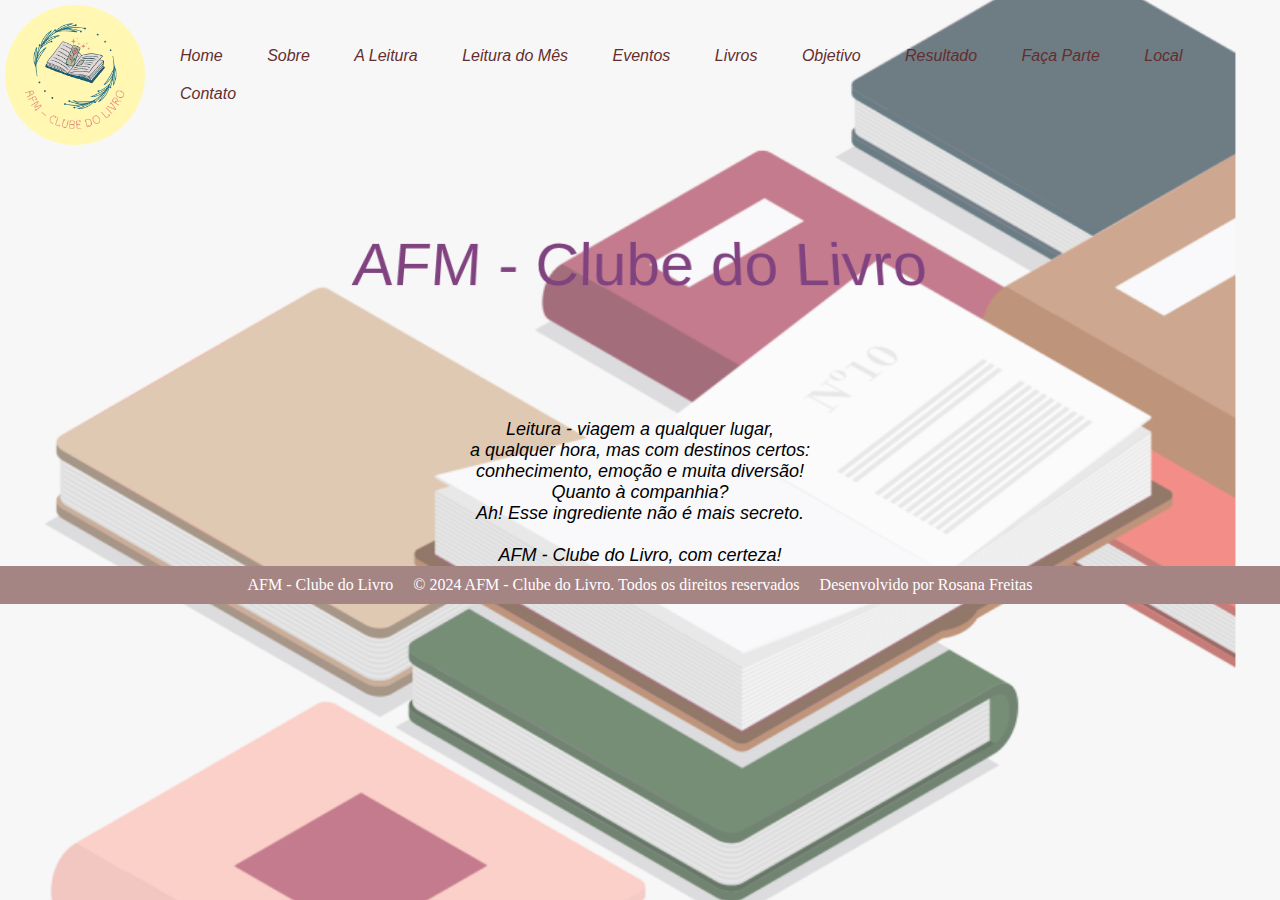
<file: index.html>
<!DOCTYPE html>
<html lang="pt-br">
<head>
    <meta charset="UTF-8">
    <meta name="viewport" content="width=device-width, initial-scale=1.0">
    <meta name="author" content="Rosana Freitas">
    <title>Home</title>
    <link rel="stylesheet" type="text/css" href="style.css"/>
    <link rel="shortcut icon" href="afm-clube-do-livro-logo.ico">

    <style>
        /* Estilos gerais do menu */
.home nav ul {
  list-style-type: none;
  margin: 0;
  padding: 0;
}

.home nav li {
  display: inline-block;
  margin-right: 20px;
}

.home nav li a {
  text-decoration: none;
  padding: 10px;
  color: #642e2e;
}

.home .menu {
  font-family: 'Gill Sans', 'Gill Sans MT', Calibri, 'Trebuchet MS', sans-serif;
  font-style: italic;
}

/* Hover sobre os itens do menu */
.home nav li:hover {
  background-color: rgb(243, 172, 172);
}

.home nav a {
  text-decoration: none;
  padding: 10px;
  color: #642e2e;
}

/* Imagem de fundo */
.home body {
  background-image: url(imagem-livros.png);
  background-size: cover;
  background-repeat: no-repeat;
  background-position: center;
}




        /*Estilo de parágrafo */
        .titulo {
            color: rgb(128, 67, 128);
            text-align: center;
            font-family: 'Lucida Sans', 'Lucida Sans Regular', 'Lucida Grande', 'Lucida Sans Unicode', Geneva, Verdana, sans-serif;
            font-size: 60px;
            padding-top: 60px;
            display: inline;
            transform: perspective(500px) rotateX(10deg);
            box-sizing: border-box;
            margin-top: 20px;

        }

    
    </style>

</head>
<body class="home">

    <header class="header-inicial">
        <!-- Conteúdo do cabeçalho - logo, menu, etc. -->

        <div class="logo">
            <img src="AFM - clube-do-livro-logo.png" alt="Logo do clube">
        </div>
    
        <nav class="menu">
            <ul>
              <li><a href="index.html">Home</a></li>
              <li><a href="sobre.html">Sobre</a></li>
              <li><a href="a-leitura.html">A Leitura</a></li>
              <li><a href="leitura-do-mes.html">Leitura do Mês</a></li>
              <li><a href="eventos.html">Eventos</a></li>
              <li><a href="livros.html">Livros</a></li>
              <li><a href="objetivo.html">Objetivo</a></li>
              <li><a href="resultado.html">Resultado</a></li>
              <li><a href="faca-parte.html">Faça Parte</a></li>
              <li><a href="local.html">Local</a></li>
              <li><a href="contato.html">Contato</a></li>
            </ul>
          </nav>
          
          
    
      
<style>

    /* Imagem de fundo */

    * {
        margin: 0;
        padding: 0;
        box-sizing: border-box;
    }

    body{

        background-image: url(imagem-livros.png);
        background-size: cover; /* imagem cobre todo espaço disponível */
        background-repeat: no-repeat; /* evita repetição da imagem */
        background-position: center; /* centraliza a imagem */

    }
</style>

    </header>

    <div class="titulo">
        <p>AFM - Clube do Livro</p>
    </div>
    

<div class="flex-container"> <!--citação--> 
    <p> Leitura - viagem a qualquer lugar, <br>
    a qualquer hora, mas com destinos certos: <br>
conhecimento, emoção e muita diversão! <br>
Quanto à companhia?<br>
Ah! Esse ingrediente não é mais secreto.<br>
<br>
AFM - Clube do Livro, com certeza! </p>
</div>

       
<footer>
    <!--conteúdo do rodapé-->

    <div class="footer-content">
        <p>AFM - Clube do Livro</p>
        <p>&copy; 2024 AFM - Clube do Livro. Todos os direitos reservados</p>
        <p>Desenvolvido por Rosana Freitas</p>

    </div>

</footer>
<body>
    
</body>
</html>
</file>
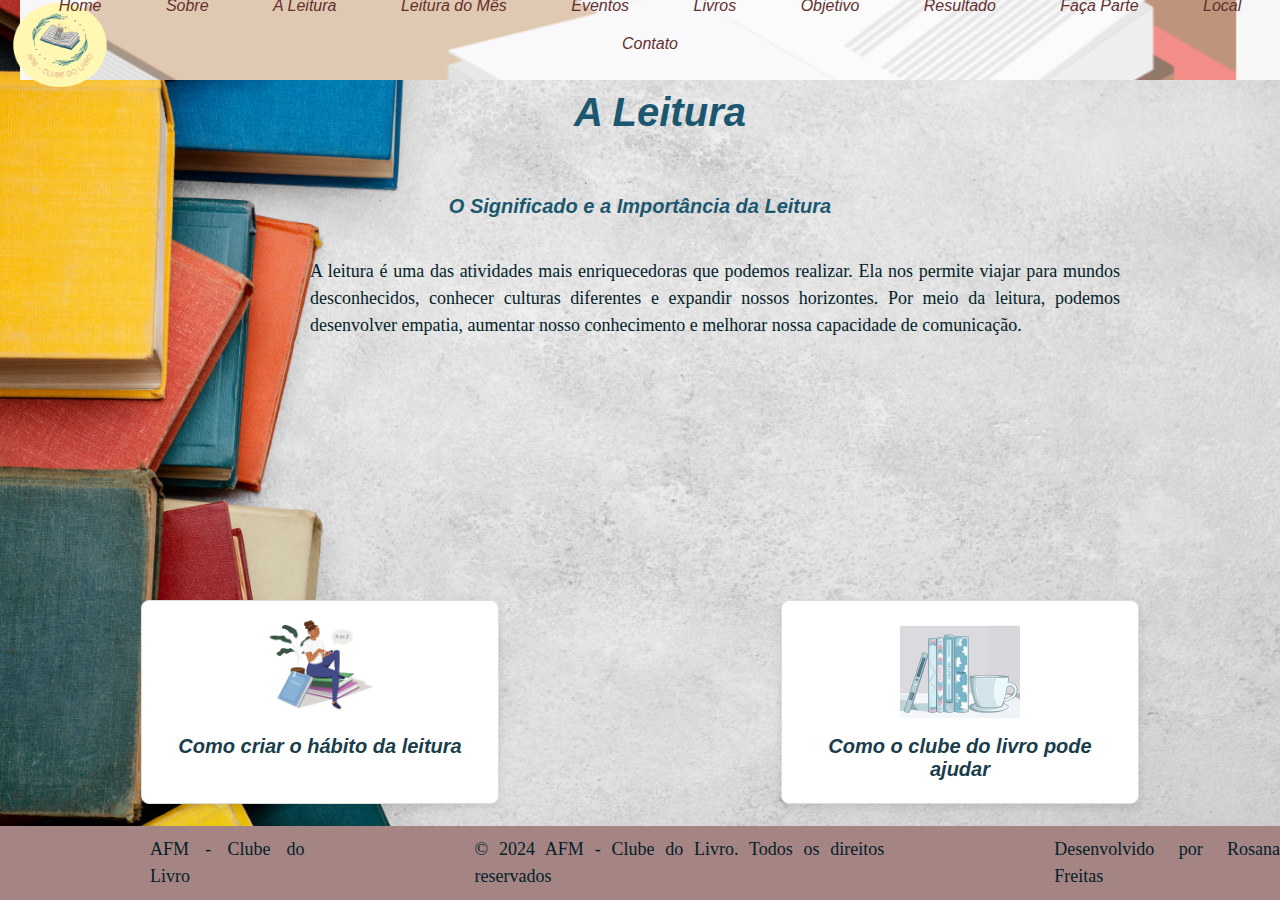
<file: a-leitura.html>
<!DOCTYPE html>
<html lang="pt-br">
<head>
    <meta charset="UTF-8">
    <meta name="viewport" content="width=device-width, initial-scale=1.0">
    <title>AFM - A Leitura</title>
    <link rel="stylesheet" type="text/css" href="style.css"/>
    <link rel="shortcut icon" href="afm-clube-do-livro-logo.ico">

    <style>


      /* Estilo para o conteúdo */

  * {
      margin: 0;
      padding: 0;
      box-sizing: border-box;
  }

  body{

      background-image: url(a-leitura.jpg);
      background-repeat: no-repeat;
      background-position: center;
      background-size: cover;
      margin: 0;
      padding: 0;
      display: flex;
      flex-direction: column;
      min-height: 100vh;
  

  }
     
  .content {
      
         
         max-width: 1000px;
         padding: 10px;
         margin: auto;
         align-items: flex-end;
         height: 400px;
      
      }

        h2 {
          font-size: 40px;
          font-style: italic;
          color: rgb(27, 88, 112);
          font-family: 'Gill Sans', 'Gill Sans MT', Calibri, 'Trebuchet MS', sans-serif;
          text-align: center;
          padding: 40px;
          margin-left: 20px;
          text-indent: 20px;
      }

      h3 {
        font-size: 20px;
        font-style: italic;
        color:rgb(27, 88, 112);
        font-family: 'Gill Sans', 'Gill Sans MT', Calibri, 'Trebuchet MS', sans-serif;
        text-align: center;
        padding: 0px;
        margin: 20px;
      

      }

      p {
          font-size: 18px;
          color: rgb(4, 30, 41);
          line-height: 1.5;
          text-align: justify;
          padding-left: 150px;
      }
     
  </style>

  </style>
      
  
  

</head>

<body class="sobre">
    <!-- Conteúdo do cabeçalho - logo, menu, etc. -->

  <header class="banner">

      <img src="AFM - clube-do-livro-logo.png" alt="Logotipo AFM Clube do Livro" class="logo">
      
      
      <nav class="menu">
      
          <ul>
            <li><a href="index.html">Home</a></li>
            <li><a href="sobre.html">Sobre</a></li>
            <li><a href="a-leitura.html">A Leitura</a></li>
            <li><a href="leitura-do-mes.html">Leitura do Mês</a></li>
            <li><a href="eventos.html">Eventos</a></li>
            <li><a href="livros.html">Livros</a></li>
            <li><a href="objetivo.html">Objetivo</a></li>
            <li><a href="resultado.html">Resultado</a></li>
            <li><a href="faca-parte.html">Faça Parte</a></li>
            <li><a href="local.html">Local</a></li>
            <li><a href="contato.html">Contato</a></li>
          </ul>
        </nav>

  </header>

  <h2>A Leitura</h2>
  <h3>O Significado e a Importância da Leitura</h3>

    <div class="content">
        
        <div class="imagem">
            
        </div>
    
        <p>A leitura é uma das atividades mais enriquecedoras que podemos realizar. Ela nos permite viajar para mundos desconhecidos, conhecer culturas diferentes e expandir nossos horizontes. Por meio da leitura, podemos desenvolver empatia, aumentar nosso conhecimento e melhorar nossa capacidade de comunicação.</p>
        
    </div>
  

    <div class="cards">
      <div class="card">
          <img src="habito-de-leitura.jpg" alt="Figura 1">
          <h3><a href="habito-da-leitura.html">Como criar o hábito da leitura</a></h3>
      </div>
      <div class="card">
          <img src="livros-cafe.png" alt="Figura 2">
          <h3><a href="como-clube-do-livro-pode-ajudar.html">Como o clube do livro pode ajudar</a></h3>
      </div>
      
  </div>
  
    
    <footer>
        <!--conteúdo do rodapé-->

    <div class="footer-content">
        <p>AFM - Clube do Livro</p>
        <p>&copy; 2024 AFM - Clube do Livro. Todos os direitos reservados</p>
        <p>Desenvolvido por Rosana Freitas</p>

    </div>

    </footer>
     
</body>
</html>
</file>
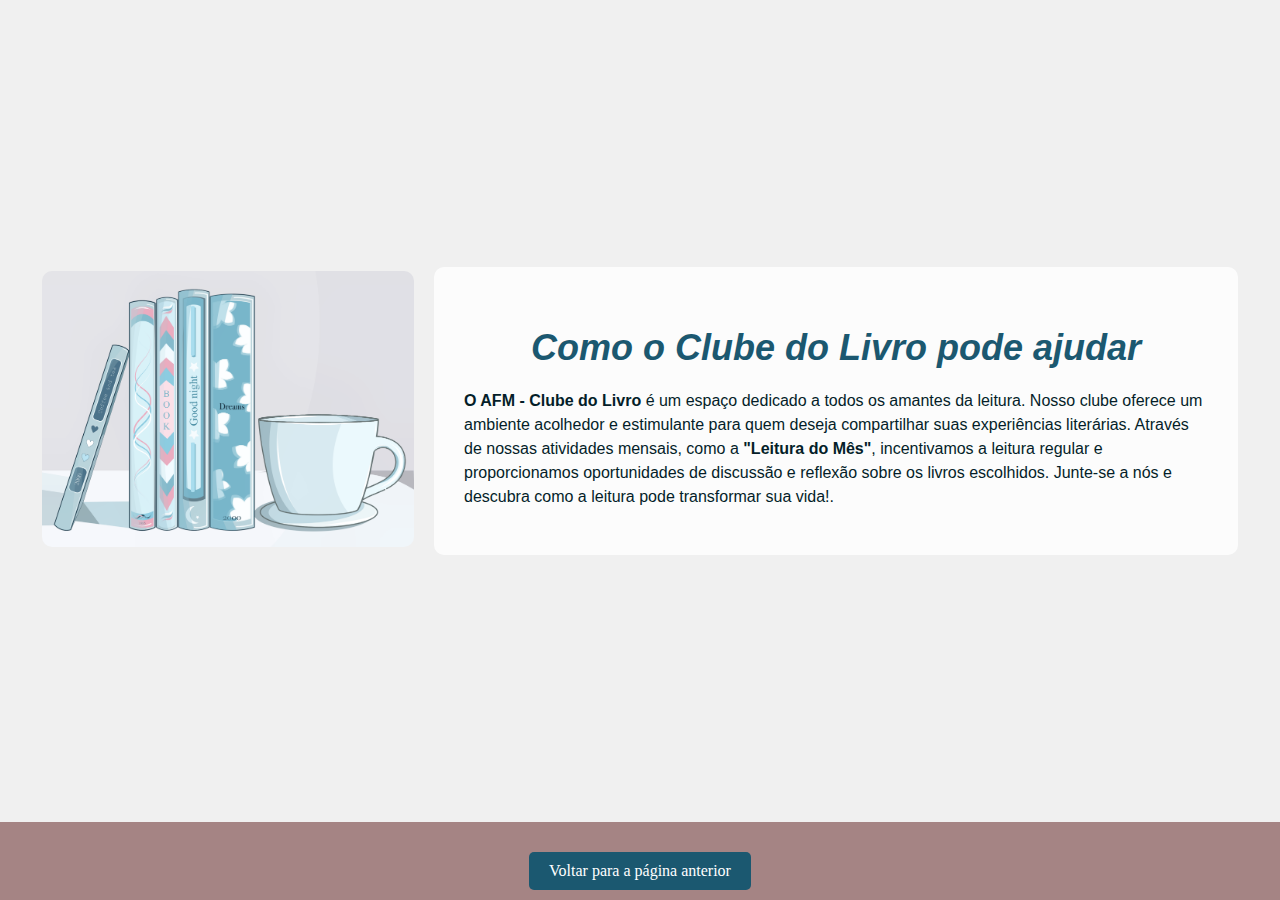
<file: como-clube-do-livro-pode-ajudar.html>
<!DOCTYPE html>
<html lang="pt-br">
<head>
    <meta charset="UTF-8">
    <meta name="viewport" content="width=device-width, initial-scale=1.0">
    <title>Como o clube do livro pode ajudar</title>
    <link rel="stylesheet" type="text/css" href="style.css"/>
    <link rel="shortcut icon" href="afm-clube-do-livro-logo.ico">
    <style>
        /* Estilo para o conteúdo */
        body {
            background-color: #f0f0f0;
            margin: 0;
            padding: 0;
            display: flex;
            flex-direction: column;
            min-height: 100vh;
        }

        .content {
            display: flex;
            justify-content: center;
            align-items: center;
            flex-grow: 1;
            text-align: left;
            padding: 20px;
        }

        .image-box {
            flex: 0 0 30%; /* Ocupa 30% da largura do container */
            text-align: center;
        }

        .image-box img {
            max-width: 100%;
            height: auto;
            border-radius: 10px;
        }

        .text-box {
            flex: 0 0 60%; /* Ocupa 60% da largura do container */
            background-color: rgba(255, 255, 255, 0.8);
            padding: 30px;
            border-radius: 10px;
            margin-left: 20px;
        }

        h2 {
            font-size: 36px;
            font-style: italic;
            color: rgb(27, 88, 112);
            font-family: 'Gill Sans', 'Gill Sans MT', Calibri, 'Trebuchet MS', sans-serif;
            margin-bottom: 20px;
            text-align: center;
        }

        p {
            font-size: 16px;
            color: rgb(4, 30, 41);
            line-height: 1.5;
            font-family: Verdana, Geneva, Tahoma, sans-serif;
        }

        .return-button {
            background-color: rgb(27, 88, 112);
            color: #FFFFFF;
            border: none;
            padding: 10px 20px;
            font-size: 16px;
            cursor: pointer;
            border-radius: 5px;
            transition: background-color 0.3s ease;
            margin-top: 20px;
            text-decoration: none;
        }

        .return-button:hover {
            background-color: #700978;
        }
    </style>
</head>
<body>
    
    <div class="content">
        <div class="image-box">
            <img src="livros-cafe3.PNG" alt="Imagem de livros e uma xícara de café">
        </div>
        <div class="text-box">
            <h2>Como o Clube do Livro pode ajudar</h2>
            <p><strong>O AFM - Clube do Livro </strong>é um espaço dedicado a todos os amantes da leitura. Nosso clube oferece um ambiente acolhedor e estimulante para quem deseja compartilhar suas experiências literárias. Através de nossas atividades mensais, como a <strong>"Leitura do Mês"</strong>, incentivamos a leitura regular e proporcionamos oportunidades de discussão e reflexão sobre os livros escolhidos. Junte-se a nós e descubra como a leitura pode transformar sua vida!.</p>
            
        </div>
    </div>

    <footer>
        <div class="footer-content">
            <a href="a-leitura.html" class="return-button">Voltar para a página anterior</a>
        </div>
    </footer>
</body>
</html>
</file>
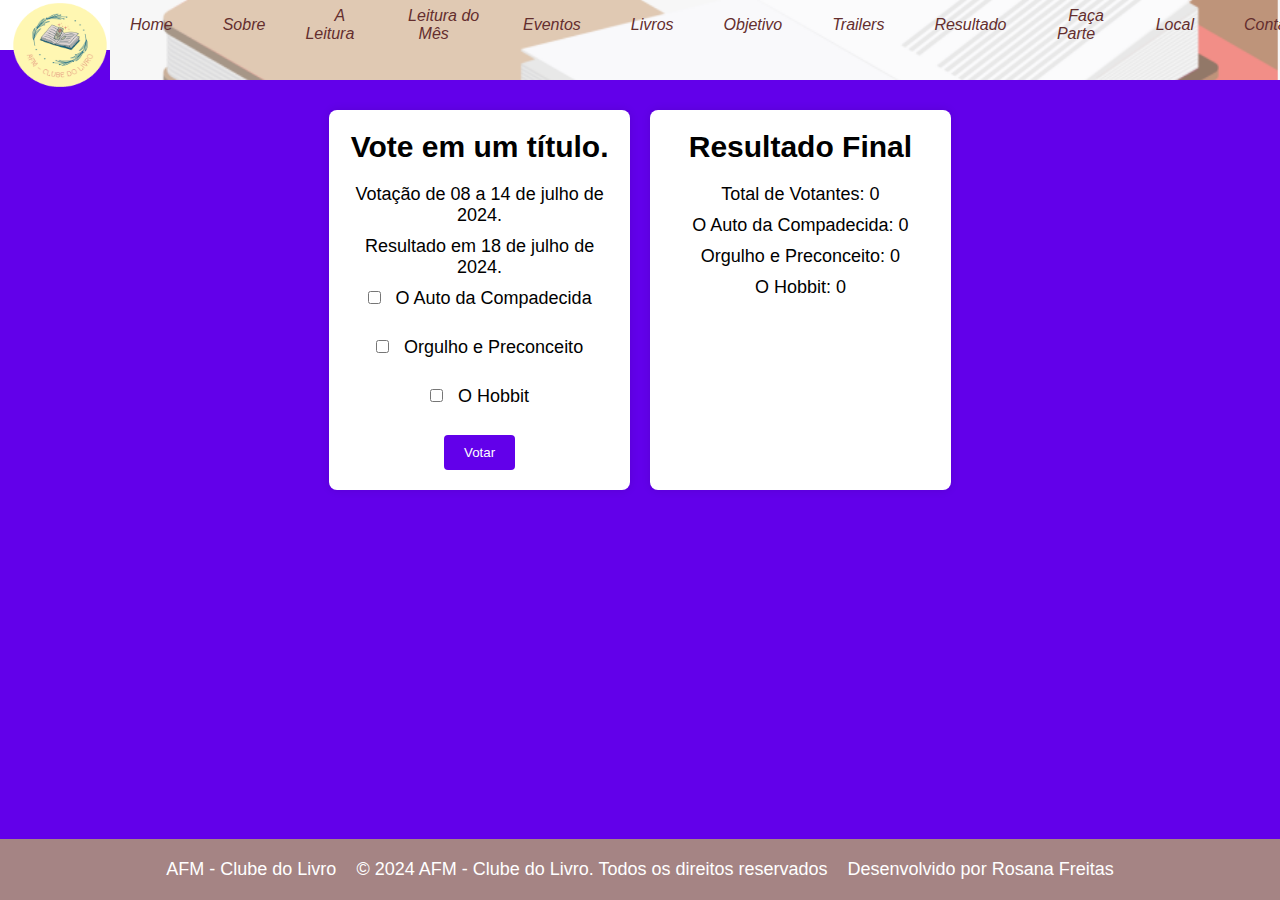
<file: enquete-resultado-pagina-oculta.html>
<!DOCTYPE html>
<html lang="pt-br">
<head>
    <meta charset="UTF-8">
    <meta name="viewport" content="width=device-width, initial-scale=1.0">
    <title>Enquete-resultado</title>
    <link rel="stylesheet" type="text/css" href="style.css"/>
    <link rel="shortcut icon" href="afm-clube-do-livro-logo.ico">

    <style>

          /* Estilo para o conteúdo */

    * {
        margin: 0;
        padding: 0;
        box-sizing: border-box;
    }

   
        body {
            background-color: #6200ea;
            font-family: 'Gill Sans', 'Gill Sans MT', Calibri, 'Trebuchet MS', sans-serif;
            display: flex;
            flex-direction: column;
            align-items: center;
            margin: 0;
            padding: 20px;
            min-height: 100vh;
        }

        header {
            width: 100%;
            background-color: #fff;
            padding: 10px 0;
            box-shadow: 4px 2px 4px , #6200ea;
        }

        .banner {
            display: flex;
            justify-content: center;
            text-align: center;
            padding: 0;
            margin-top: 0;
            position: relative;
            align-items: center;
            height: 50px;

        }

        .logo {
            max-width: 100px;
        }

        nav {
            margin-left: 70px;
        }

        .menu {
            list-style: none;
            display: flex;
            gap: 10px;
            margin-left: 40px;
            
        }

        .menu li {
            display: inline;
        }

        .menu a {
            text-decoration: none;
            color: #6200ea;
            padding: 5px 10px;
            border-radius: 4px;
            transition: background-color 0.3s;
        }

        .menu a:hover {
            background-color: rgb(243, 172, 172);
            color: #fff;
        }

        .container-flex {
            display: flex;
            gap:20px;
            margin: 20px 0;
            padding: 40px;
        }
        

        .enquete-container, .resultado-container {
            background-color: #fff;
            padding:20px;
            border-radius: 8px;
            box-shadow:0 0 10px rgba(0, 0, 0, 0.1) ;
            max-width: 500px;
            text-align: center;
            flex: 1;
        }

        


        h1, h2 {
            font-size: 30px;
            margin-bottom: 20px;
        }

        p {
            font-size: 18px;
            margin-bottom: 10px;
        }

        label {
            display: block;
            font-size: 18px;
            margin-bottom: 10px;
            cursor: pointer;
        }

        input[type="checkbox"] {
            margin-right: 10px;
            cursor: pointer;
        }

        button {
            padding: 10px 20px;
            background-color: #6200ea;
            color: #fff;
            border: none;
            border-radius: 4px;
            cursor: pointer;
        }

        button:hover {
            background-color: #3700b3;
        }


        footer {
            width: 100%;
        
            padding: 20px;
            margin-top: auto;
        }


    </style>
</head>
<body class="sobre">
    <!--Conteúdo do cabeçalho - logo, menu, etc. -->

    <header class="banner">

        <img src="AFM - clube-do-livro-logo.png" alt="Logotipo AFM Clube do Livro" class="logo">

        <nav>

            <ul class="menu">
                <li><a href="index.html">Home</a></li>
                <li><a href="sobre.html">Sobre</a></li>
                <li><a href="a-leitura.html">A Leitura</a></li>
                <li><a href="leitura-do-mes.html">Leitura do Mês</a></li>
                <li><a href="eventos.html">Eventos</a></li>
                <li><a href="livros.html">Livros</a></li>
                <li><a href="objetivo.html">Objetivo</a></li>
                <li><a href="trailers.html">Trailers</a></li>
                <li><a href="resultado.html">Resultado</a></li>
                <li><a href="faca-parte.html">Faça Parte</a></li>
                <li><a href="local.html">Local</a></li>
                <li><a href="contato.html">Contato</a></li>

            </ul>
        </nav>

    </header>


<div class="container-flex">
    <div class="enquete-container">
        <h1>Vote em um título.</h1>

        <p>Votação de 08 a 14 de julho de 2024.</p>
        <p>Resultado em 18 de julho de 2024.</p>

        <form id="enqueteForm">

            <label>

                <input type="checkbox" name="titulo" value="O Auto da Compadecida">
                O Auto da Compadecida 
            </label><br>

            <label>

                <input type="checkbox" name="titulo" value="Orgulho e Preconceito">
                Orgulho e Preconceito
            </label><br>

            <label>

                <input type="checkbox" name="titulo" value="O Hobbit">
                O Hobbit
            </label><br>

            <button type="submit">Votar</button>
        </form>
    </div>

    <div class="resultado-container" id="resultadoContainer">
        <h2>Resultado Final</h2>
        <p>Total de Votantes: <span id="totalVotantes">0</span></p>
        <p>O Auto da Compadecida: <span id="votosAuto">0</span></p>
        <p>Orgulho e Preconceito: <span id="votosOrgulho">0</span></p>
        <p>O Hobbit: <span id="votosHobbit">0</span></p>
    </div>

</div>
    
    <script>
        document.getElementById('enqueteForm').addEventListener('submit', function(event) {
            event.preventDefault();
            // Incrementar contadores de votos
            let totalVotantes = parseInt(document.getElementById('totalVotantes').innerText) + 1;
            document.getElementById('totalVotantes').innerText = totalVotantes;

            if (document.querySelector('input[value="O Auto da Compadecida"]').checked) {
                let votosAuto = parseInt(document.getElementById('votosAuto').innerText) + 1;
                document.getElementById('votosAuto').innerText = votosAuto;
            }
            if (document.querySelector('input[value="Orgulho e Preconceito"]').checked) {
                let votosOrgulho = parseInt(document.getElementById('votosOrgulho').innerText) + 1;
                document.getElementById('votosOrgulho').innerText = votosOrgulho;
            }
            if (document.querySelector('input[value="O Hobbit"]').checked) {
                let votosHobbit = parseInt(document.getElementById('votosHobbit').innerText) + 1;
                document.getElementById('votosHobbit').innerText = votosHobbit;
            }

            // Exibir mensagem de sucesso
            alert('Votação realizada com sucesso!');
            
            // Limpar os checkboxes
            document.querySelectorAll('input[type="checkbox"]').forEach(function(checkbox) {
                checkbox.checked = false;
            });

            // Exibir o container de resultados
            document.getElementById('resultadoContainer').style.display = 'block';
        });
    </script>

</body>
</html>



    <footer>
        <!--conteúdo do rodapé-->

    <div class="footer-content">
        <p>AFM - Clube do Livro</p>
        <p>&copy; 2024 AFM - Clube do Livro. Todos os direitos reservados</p>
        <p>Desenvolvido por Rosana Freitas</p>

    </div>

    </footer>
</body>
</html>
</file>
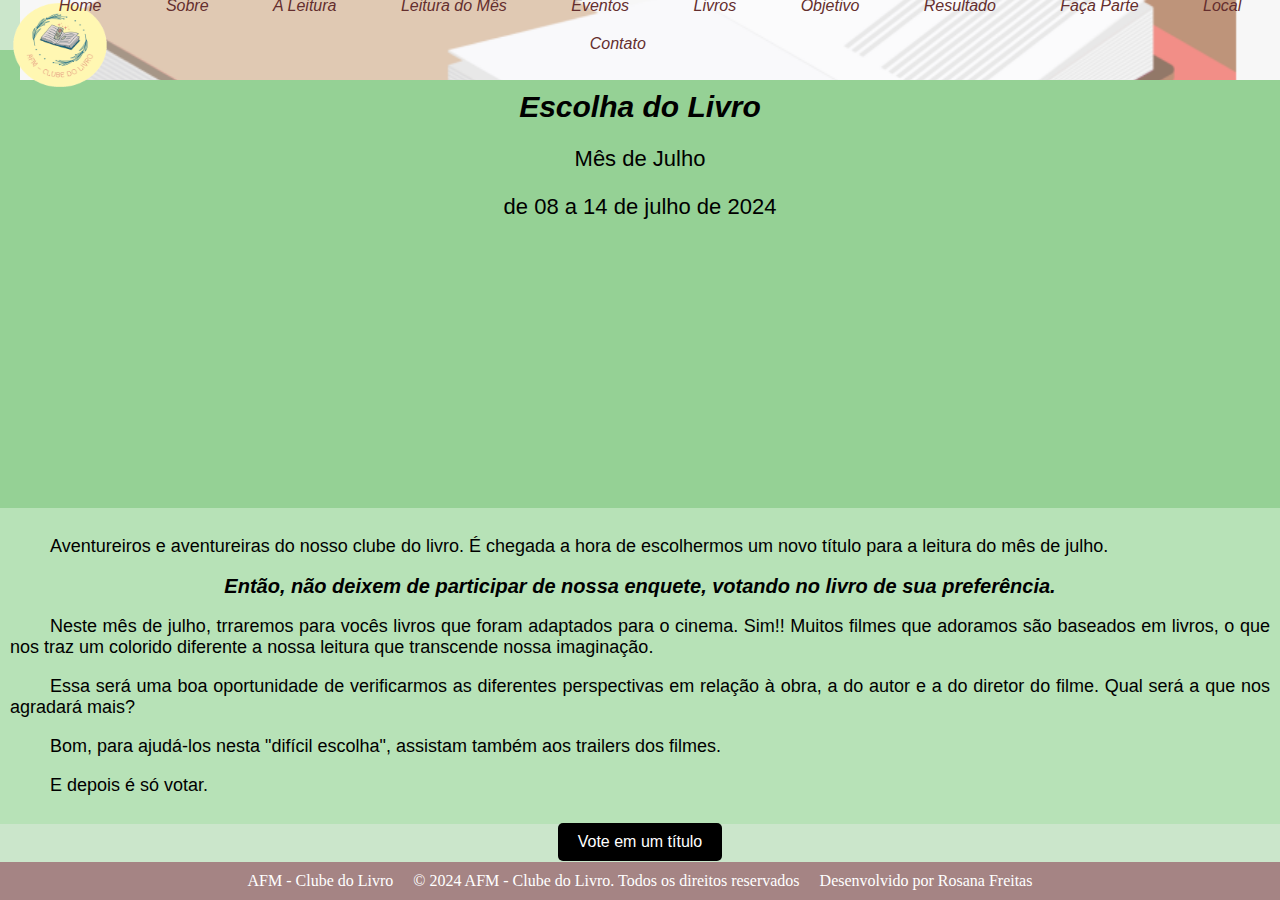
<file: eventos.html>
<!DOCTYPE html>
<html lang="pt-br">
<head>
    <meta charset="UTF-8">
    <meta name="viewport" content="width=device-width, initial-scale=1.0">
    <title>AFM - Eventos</title>
    <link rel="stylesheet" type="text/css" href="style.css"/>
    <link rel="shortcut icon" href="afm-clube-do-livro-logo.ico">

<style>

   

    body{
        background-color: rgb(203, 230, 203);
    }

    /* Estilos para a classe 'content' */ 
    .content {
        font-family: 'Gill Sans', 'Gill Sans MT', Calibri, 'Trebuchet MS', sans-serif;
        background-color: rgb(149, 209, 149);
        padding: 20px; /*Espaçamento interno para melhor legibilidade */
    }

    /* Estilos para o elemento h1 da classe 'content' */
    .content h1 {
        text-align: center;
        font-style: italic; 
        font-size: 30px;
        color: black;
        margin-bottom: 10px; /* Espaçamento inferior para a próxima linha */
    }

    .content p {
        text-align: center;
        font-size: 22px;

    }

    .content2 {
        font-family: 'Gill Sans', 'Gill Sans MT', Calibri, 'Trebuchet MS', sans-serif;
        background-color: rgb(183, 226, 183);
        padding: 10px;
        
           
    }

   
    .content2 p {
        text-indent: 40px;
        text-align: justify;
        font-size: 18px;
    }

    .content2 h2 {
        text-align: center;
        font-style: italic;
        font-size: 20px;
        color: black;
        margin-bottom: 0px;
    }
   
.vote-titulo-botao {
    position: relative;
    bottom: 1px;
    background-color: black;
    color: #FFFFFF;
    border: none;
    padding: 10px 20px;
    font-size: 16px;
    cursor: pointer;
    border-radius: 5px;
    transition: background-color 0.3s ease;
    
}

.vote-titulo-botao:hover {
    background-color: #0056b3;
}
    

  
</style>
</head>
<body class="sobre">
      <!-- Conteúdo do cabeçalho - logo, menu, etc. -->

    <header class="banner">

        <img src="AFM - clube-do-livro-logo.png" alt="Logotipo AFM Clube do Livro" class="logo">
        
        
        <nav class="menu">
        
            <ul>
              <li><a href="index.html">Home</a></li>
              <li><a href="sobre.html">Sobre</a></li>
              <li><a href="a-leitura.html">A Leitura</a></li>
              <li><a href="leitura-do-mes.html">Leitura do Mês</a></li>
              <li><a href="eventos.html">Eventos</a></li>
              <li><a href="livros.html">Livros</a></li>
              <li><a href="objetivo.html">Objetivo</a></li>
              <li><a href="resultado.html">Resultado</a></li>
              <li><a href="faca-parte.html">Faça Parte</a></li>
              <li><a href="local.html">Local</a></li>
              <li><a href="contato.html">Contato</a></li>
              <li><a href="enquete-resultado-pagina-oculta.html"></a></li>
            </ul>
          </nav>

    </header>

    <main class="content">

        <h1>Escolha do Livro</h1>
        <p>Mês de Julho</p>
        <p>de 08 a 14 de julho de 2024</p>

    </main>

    <main class="content2">
        <p>Aventureiros e aventureiras do nosso clube do livro. É chegada a hora de escolhermos um novo título para a leitura do mês de julho.</p>
        <h2>Então, não deixem de participar de nossa enquete, votando no livro de sua preferência.</h2>
        <p>Neste mês de julho, trraremos para vocês livros que foram adaptados para o cinema. Sim!! Muitos filmes que adoramos são baseados em livros, o que nos traz um colorido diferente a nossa leitura que transcende nossa imaginação.</p>
        <p>Essa será uma boa oportunidade de verificarmos as diferentes perspectivas em relação à obra, a do autor e a do diretor do filme. Qual será a que nos agradará mais?</p>
        <p>Bom, para ajudá-los nesta "difícil escolha", assistam também aos trailers dos filmes.</p>
        <p>E depois é só votar.</p>
    </main>

    <div style="text-align: center;">
        <button class="vote-titulo-botao">Vote em um título</button>
    </div>
    
    <script>
        document.addEventListener('DOMContentLoaded', function() {
            // Linkando os botões nas páginas existentes à página oculta
            document.querySelectorAll('.vote-titulo-botao').forEach(function(botao) {
                botao.addEventListener('click', function() {
                    window.location.href = 'enquete-resultado-pagina-oculta.html'; // Substitua pelo nome do arquivo da página oculta
                });
            });
        });
    </script>
    

    <footer>
        <!--conteúdo do rodapé-->

    <div class="footer-content">
        <p>AFM - Clube do Livro</p>
        <p>&copy; 2024 AFM - Clube do Livro. Todos os direitos reservados</p>
        <p>Desenvolvido por Rosana Freitas</p>

    </div>

    </footer>

</body>
</html>
</file>
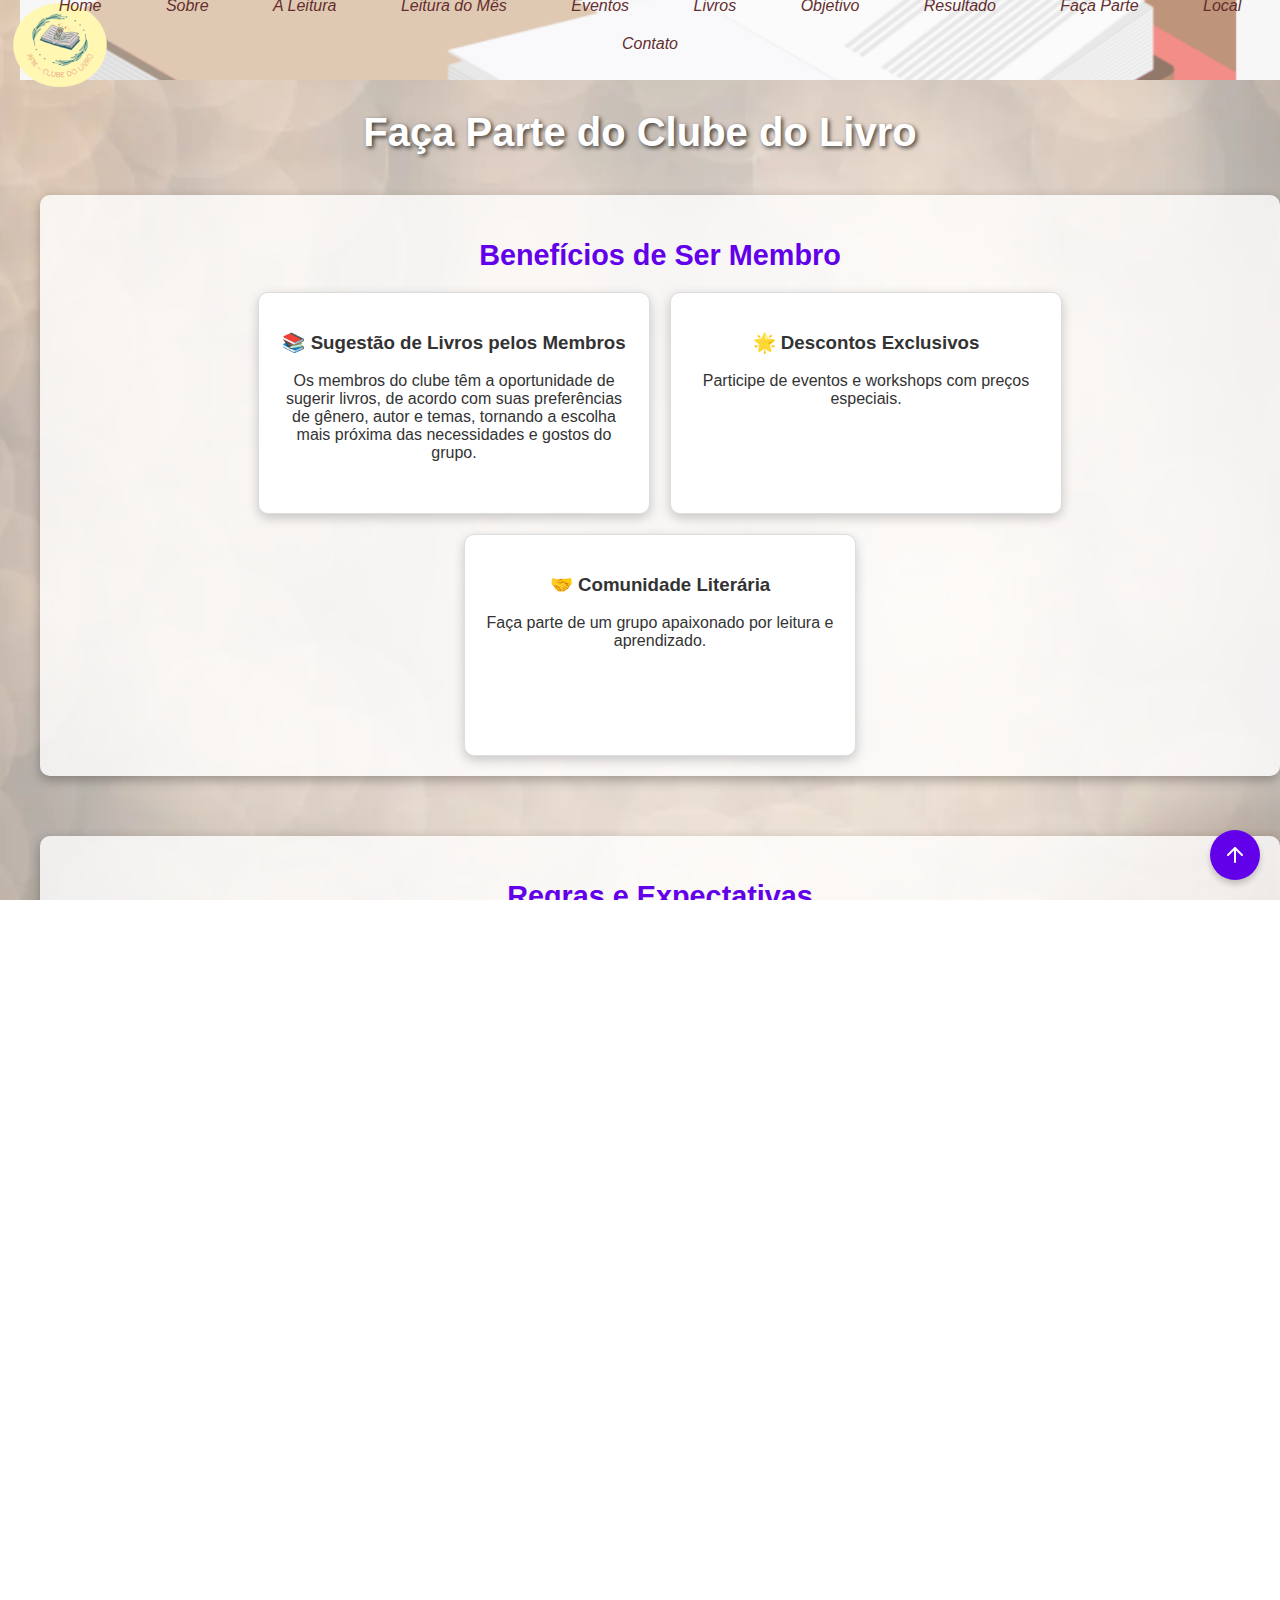
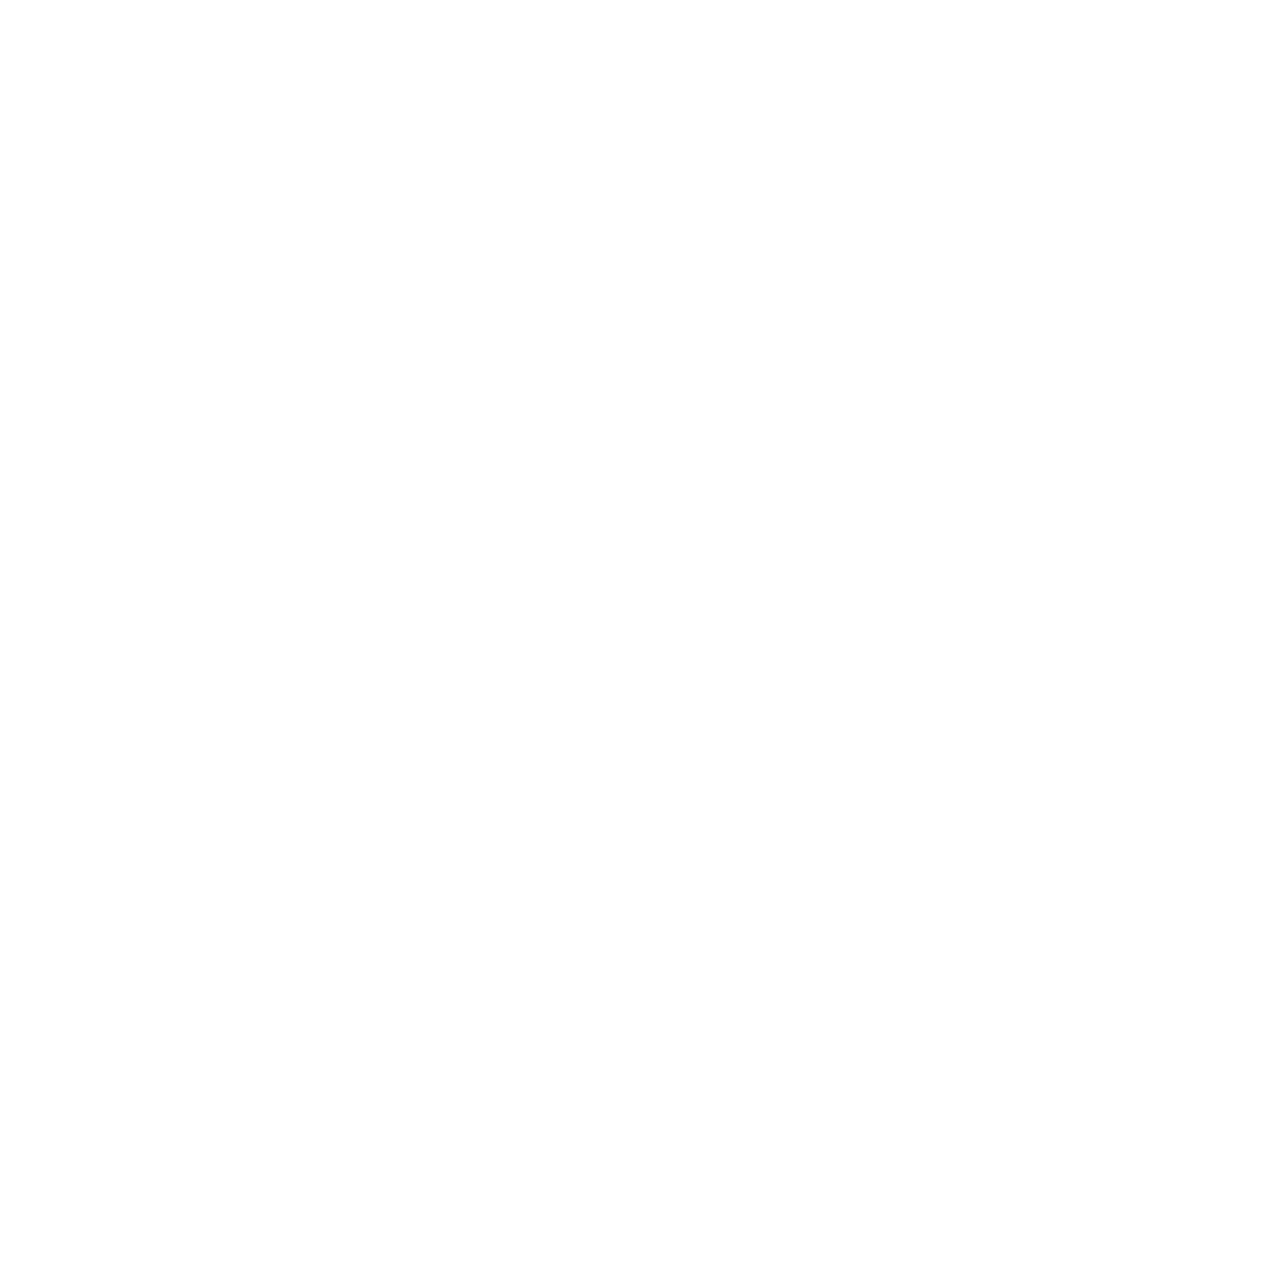
<file: faca-parte.html>
<!DOCTYPE html>
<html lang="pt-br">
<head>
    <meta charset="UTF-8">
    <meta name="viewport" content="width=device-width, initial-scale=1.0">
    <title>AFM - Faça Parte</title>
    <link rel="stylesheet" type="text/css" href="style.css"/>
    <link rel="shortcut icon" href="afm-clube-do-livro-logo.ico">

    <style>
        /* Geral */
        body, html {
          margin: 0;
          padding: 0;
          font-family: Arial, sans-serif;
          color: #333;
          background: url("fundo-de-fundo-neutro.webp") no-repeat center center fixed;
          background-size: cover;
          min-height: 100vh;
          overflow-x: hidden;
        }
    
        .container {
          position: relative;
          z-index: 1;
          max-width: 1200px;
          margin: 0 auto;
          padding: 20px;
        }
    
        h1 {
          text-align: center;
          color: #fff;
          margin: 40px 0;
          font-size: 2.5rem;
          text-shadow: 2px 2px 4px rgba(0, 0, 0, 0.7);
        }
    
        .section {
          margin-bottom: 60px;
          width: 100%;
          background: rgba(255, 255, 255, 0.8);
          padding: 20px;
          border-radius: 10px;
          box-shadow: 0 4px 12px rgba(0, 0, 0, 0.3);
        }
    
        .section h2 {
          text-align: center;
          color: #6200ea;
          margin-bottom: 20px;
          font-size: 1.8rem;
        }
    
        .benefits, .rules {
          display: flex;
          flex-wrap: wrap;
          justify-content: center;
          gap: 20px;
        }
    
        .benefit-card, .rule-card {
          background: #fff;
          border: 1px solid #ddd;
          border-radius: 10px;
          box-shadow: 0 4px 12px rgba(0, 0, 0, 0.2);
          padding: 20px;
          text-align: center;
          width: 350px;
          min-height: 180px;
        }
    
/* Formulário de inscrição */
.form-section {
  padding: 20px;
  background: #fff;
  border-radius: 8px;
  box-shadow: 0 4px 8px rgba(0, 0, 0, 0.1);
  max-width: 600px;
  margin: 20px auto;
  border-left: 5px solid #6200ea;  /* Cor de destaque */
}

.form-section h2 {
  text-align: center;
  color: #6200ea;
  margin-bottom: 20px;
  font-size: 2rem;
}

.form-section form {
  display: flex;
  flex-direction: column;
  gap: 15px;
}

.form-section input, .form-section select, .form-section textarea, .form-section button {
  padding: 10px;
  font-size: 1rem;
  border: 1px solid #ddd;
  border-radius: 5px;
  width: 100%;
}

.form-section button {
  position: relative;
  background-color: #6200ea;
  color: #fff;
  border: none;
  cursor: pointer;
  transition: all 0.3s ease;
  overflow: hidden;
  box-shadow: 0 4px 6px rgba(0, 0, 0, 0.1);
}

.form-section button:hover {
  transform: translateY(-5px); /* Efeito de flutuação */
  box-shadow: 0 6px 12px rgba(0, 0, 0, 0.2); /* Sombra mais pronunciada */
}

.form-section button::before {
  content: '';
  position: absolute;
  top: -50%;
  left: -50%;
  width: 200%;
  height: 200%;
  background: linear-gradient(
    45deg, 
    transparent, 
    rgba(255,255,255,0.3), 
    transparent
  );
  transform: rotate(-45deg);
  transition: all 0.5s ease;
  opacity: 0;
}

.form-section button:hover::before {
  opacity: 1;
  transform: rotate(-45deg) translateX(50%);
}

.form-section button:active {
  transform: translateY(-3px);
  box-shadow: 0 4px 8px rgba(0, 0, 0, 0.15);
}

.error {
  color: red;
  font-size: 0.9rem;
}

/* Estilo para o quadro de preferências */
#preferences {
  display: flex;
  flex-wrap: wrap;
  gap: 15px;
  justify-content: space-between;
}

.preference-item {
  width: 45%;
  background-color: #f1f1f1;
  border: 1px solid #ddd;
  border-radius: 8px;
  padding: 10px;
  transition: all 0.3s ease;
  text-align: left;
}

.preference-item:hover {
  background-color: #e0e0e0;
  transform: translateY(-5px); /* Efeito de flutuação */
}

.preference-item input {
  margin-right: 10px;
}

.preference-item span {
  color: #6200ea;
  font-weight: 500;
}


        /* Ajuste para rodapé sempre no final */
        html, body {
            height: 100%;
            margin: 0;
            display: flex;
            flex-direction: column;
        }

        .container {
            flex: 1 0 auto; /* Permite crescimento e não encolhimento */
        }

        /* Estilo para botão Voltar ao Topo */
#back-to-top {
    position: fixed;
    bottom: 20px;
    right: 20px;
    background-color: #6200ea;
    color: white;
    width: 50px;
    height: 50px;
    border-radius: 50%;
    display: flex;
    align-items: center;
    justify-content: center;
    cursor: pointer;
    box-shadow: 0 4px 6px rgba(0, 0, 0, 0.2);
    transition: all 0.3s ease;
    z-index: 1000;
    opacity: 0;
    visibility: hidden;
}

#back-to-top:hover {
    background-color: #3700b3;
    transform: translateY(-5px);
    box-shadow: 0 6px 10px rgba(0, 0, 0, 0.3);
}

#back-to-top.show {
    opacity: 1;
    visibility: visible;
}

        footer {
            flex-shrink: 0; /* Impede que o footer encolha */
            text-align: center;
            background-color: #a58484;
            color: #fff;
            padding: 10px 0;
            width: 100%;
        }

        
      </style>

</head>

<body class="sobre">
      <!-- Conteúdo do cabeçalho - logo, menu, etc. -->

    <header class="banner">

        <img src="AFM - clube-do-livro-logo.png" alt="Logotipo AFM Clube do Livro" class="logo">
        
        
        <nav class="menu">
        
            <ul>
              <li><a href="index.html">Home</a></li>
              <li><a href="sobre.html">Sobre</a></li>
              <li><a href="a-leitura.html">A Leitura</a></li>
              <li><a href="leitura-do-mes.html">Leitura do Mês</a></li>
              <li><a href="eventos.html">Eventos</a></li>
              <li><a href="livros.html">Livros</a></li>
              <li><a href="objetivo.html">Objetivo</a></li>
              <li><a href="resultado.html">Resultado</a></li>
              <li><a href="faca-parte.html">Faça Parte</a></li>
              <li><a href="local.html">Local</a></li>
              <li><a href="contato.html">Contato</a></li>
            </ul>
          </nav>

    </header>

    <div class="container">
        <h1>Faça Parte do Clube do Livro</h1>
    
        <!-- Benefícios -->
        <section class="section benefits-section">
          <h2>Benefícios de Ser Membro</h2>
          <div class="benefits">
            <div class="benefit-card">
              <h3>📚 Sugestão de Livros pelos Membros</h3>
              <p>Os membros do clube têm a oportunidade de sugerir livros, de acordo com suas preferências de gênero, autor e temas, tornando a escolha mais próxima das necessidades e gostos do grupo.</p>
            </div>
            <div class="benefit-card">
              <h3>🌟 Descontos Exclusivos</h3>
              <p>Participe de eventos e workshops com preços especiais.</p>
            </div>
            <div class="benefit-card">
              <h3>🤝 Comunidade Literária</h3>
              <p>Faça parte de um grupo apaixonado por leitura e aprendizado.</p>
            </div>
          </div>
        </section>
    
        <!-- Regras -->
        <section class="section rules-section">
          <h2>Regras e Expectativas</h2>
          <div class="rules">
            <div class="rule-card">
              <h3>Participação</h3>
              <p>Esteja presente em discussões e reuniões mensais.</p>
            </div>
            <div class="rule-card">
              <h3>Respeito</h3>
              <p>Respeite as opiniões e ideias de outros membros.</p>
            </div>
            <div class="rule-card">
              <h3>Sugestões</h3>
              <p>Ajude a escolher livros e temas para as próximas leituras.</p>
            </div>
          </div>
        </section>
    
        <!-- Formulário -->
        <section class="form-section">
            <h2>Inscreva-se Agora</h2>
            <form id="form" onsubmit="return validateForm()">
              <input type="text" id="name" name="name" placeholder="Nome Completo" required>
              <input type="email" id="email" name="email" placeholder="E-mail" required>
              <input type="tel" id="phone" name="phone" placeholder="Telefone">
              
              <label for="preferences">Preferências Literárias (Escolha quantos gêneros desejar):</label>
              <div id="preferences">
                <div class="preference-item">
                  <input type="checkbox" name="preferences" value="romance"> <span>Romance</span>
                </div>
                <div class="preference-item">
                  <input type="checkbox" name="preferences" value="ficcao"> <span>Ficção</span>
                </div>
                <div class="preference-item">
                  <input type="checkbox" name="preferences" value="biografias"> <span>Biografias</span>
                </div>
                <div class="preference-item">
                  <input type="checkbox" name="preferences" value="fantasia"> <span>Fantasia</span>
                </div>
                <div class="preference-item">
                  <input type="checkbox" name="preferences" value="misterio"> <span>Mistério</span>
                </div>
                <div class="preference-item">
                  <input type="checkbox" name="preferences" value="thriller"> <span>Thriller</span>
                </div>
                <div class="preference-item">
                  <input type="checkbox" name="preferences" value="aventura"> <span>Aventura</span>
                </div>
                <div class="preference-item">
                  <input type="checkbox" name="preferences" value="historia"> <span>História</span>
                </div>
                <div class="preference-item">
                  <input type="checkbox" name="preferences" value="scifi"> <span>Ciência Ficção</span>
                </div>
                <div class="preference-item">
                  <input type="checkbox" name="preferences" value="poesia"> <span>Poesia</span>
                </div>
                <div class="preference-item">
                  <input type="checkbox" name="preferences" value="drama"> <span>Drama</span>
                </div>
                <div class="preference-item">
                  <input type="checkbox" name="preferences" value="horror"> <span>Horror</span>
                </div>
                <div class="preference-item">
                  <input type="checkbox" name="preferences" value="literatura_infantil"> <span>Literatura Infantil</span>
                </div>
                <div class="preference-item">
                  <input type="checkbox" name="preferences" value="contos"> <span>Contos</span>
                </div>
                <div class="preference-item">
                  <input type="checkbox" name="preferences" value="nao_ficcao"> <span>Não-Ficção</span>
                </div>
                <div class="preference-item">
                  <input type="checkbox" name="preferences" value="psicologia"> <span>Psicologia</span>
                </div>
                <div class="preference-item">
                  <input type="checkbox" name="preferences" value="filosofia"> <span>Filosofia</span>
                </div>
                <div class="preference-item">
                  <input type="checkbox" name="preferences" value="autodesenvolvimento"> <span>Autodesenvolvimento</span>
                </div>
                <div class="preference-item">
                  <input type="checkbox" name="preferences" value="outros"> <span>Outros</span>
                </div>
              </div>
          
              <textarea name="message" rows="4" placeholder="Por que deseja participar?"></textarea>
              <button type="submit">Enviar</button>
          
              <p id="error-message" class="error"></p>
            </form>
          </section>
          
          
      </div>

      <footer id="footer-participate">
      <p>© 2024 AFM - Clube do Livro. Todos os direitos reservados. Desenvolvido por Rosana Freitas</p>
      </footer>
    
      

    </div>

    <div id="back-to-top" class="show">
  <svg xmlns="http://www.w3.org/2000/svg" width="24" height="24" viewBox="0 0 24 24" fill="none" stroke="currentColor" stroke-width="2" stroke-linecap="round" stroke-linejoin="round">
    <line x1="12" y1="19" x2="12" y2="5"></line>
    <polyline points="5 12 12 5 19 12"></polyline>
  </svg>
</div>


    <script>
     function validateForm() {
  // Pegando os valores dos campos do formulário
  var name = document.getElementById("name").value;
  var email = document.getElementById("email").value;
  var preferences = document.querySelectorAll('input[name="preferences"]:checked');
  var message = document.querySelector('textarea[name="message"]').value;

  // Limpando mensagens anteriores de erro
  var errorMessageElement = document.getElementById("error-message");
  errorMessageElement.textContent = "";

  // Verificando se os campos obrigatórios estão preenchidos
  if (name.trim() === "" || email.trim() === "") {
    errorMessageElement.textContent = "Por favor, preencha todos os campos obrigatórios!";
    return false;
  }

  // Verificando se o usuário selecionou ao menos uma preferência
  if (preferences.length === 0) {
    errorMessageElement.textContent = "Por favor, selecione ao menos uma preferência literária!";
    return false;
  }

  // Verificando se o campo "Por que deseja participar?" está preenchido
  if (message.trim() === "") {
    errorMessageElement.textContent = "Por favor, diga por que deseja participar!";
    return false;
  }

  // Se tudo estiver ok, mostra mensagem de sucesso
  errorMessageElement.style.color = "green";
  errorMessageElement.textContent = "Formulário enviado com sucesso!";

  // Limpa o formulário
  resetForm();

  return false;  // Mantém o false para demonstração, sem envio real
}

function resetForm() {
  // Limpa os campos de texto
  document.getElementById("name").value = "";
  document.getElementById("email").value = "";
  document.querySelector('textarea[name="message"]').value = "";

  // Desmarca todas as preferências selecionadas
  var preferences = document.querySelectorAll('input[name="preferences"]:checked');
  preferences.forEach(function(checkbox) {
    checkbox.checked = false;
  });
}
      </script>


      
<script>
    // Função para voltar ao topo
    document.addEventListener("DOMContentLoaded", function () {
      const backToTopButton = document.getElementById("back-to-top");
  
      // Evento de clique no botão
      backToTopButton.addEventListener("click", function () {
        window.scrollTo({
          top: 0,         // Define o topo da página
          behavior: "smooth", // Animação de rolagem suave
        });
      });
  
      // Mostra ou esconde o botão conforme a rolagem da página
      window.addEventListener("scroll", function () {
        if (window.scrollY > 300) { // Mostra o botão ao rolar 300px
          backToTopButton.classList.add("show");
        } else {
          backToTopButton.classList.remove("show");
        }
      });
    });
  </script>
  
  


      

</body>
</html>
</file>
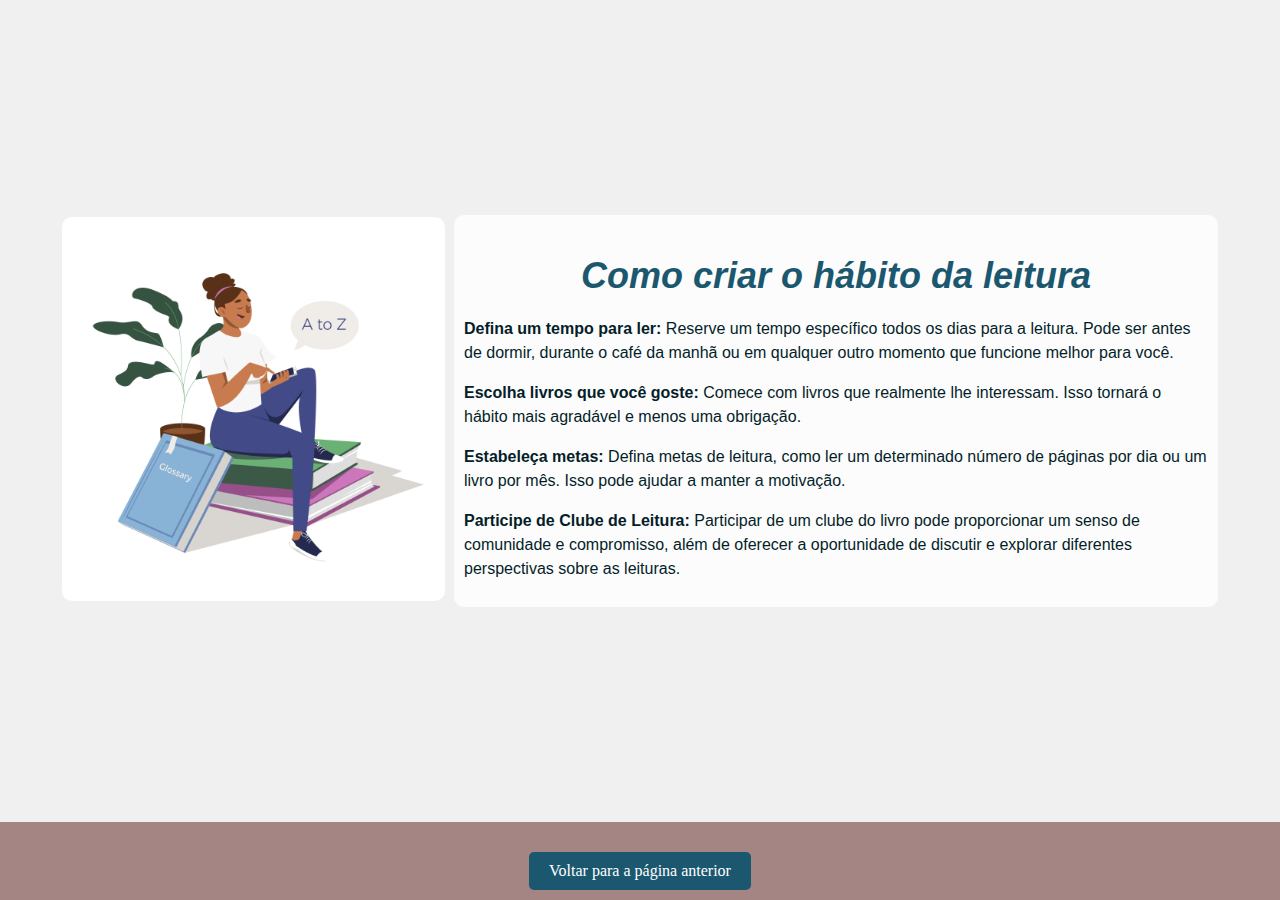
<file: habito-da-leitura.html>
<!DOCTYPE html>
<html lang="pt-br">
<head>
    <meta charset="UTF-8">
    <meta name="viewport" content="width=device-width, initial-scale=1.0">
    <title>Como criar o hábito da leitura</title>
    <link rel="stylesheet" type="text/css" href="style.css"/>
    <link rel="shortcut icon" href="afm-clube-do-livro-logo.ico">
    <style>
        /* Estilo para o conteúdo */
        body {
            background-color: #f0f0f0;
            margin: 0;
            padding: 0;
            display: flex;
            flex-direction: column;
            min-height: 100vh;
        }

        .content {
            display: flex;
            justify-content: center;
            align-items: center;
            flex-grow: 1;
            text-align: left;
            padding: 20px;
        }

        .image-box {
            flex: 0 0 30%; /* Ocupa 30% da largura do container */
            text-align: center;
        }

        .image-box img {
            max-width: 103%;
            height: auto;
            border-radius: 10px;
        }

        .text-box {
            flex: 0 0 60%; /* Ocupa 60% da largura do container */
            background-color: rgba(255, 255, 255, 0.8);
            padding: 10px;
            border-radius: 10px;
            margin-left: 20px;
        }



        h2 {
            font-size: 36px;
            font-style: italic;
            color: rgb(27, 88, 112);
            font-family: 'Gill Sans', 'Gill Sans MT', Calibri, 'Trebuchet MS', sans-serif;
            margin-bottom: 20px;
            text-align: center;
        }

        p {
            font-size: 16px;
            color: rgb(4, 30, 41);
            line-height: 1.5;
            font-family: Verdana, Geneva, Tahoma, sans-serif;
        }

        .return-button {
            background-color: rgb(27, 88, 112);
            color: #FFFFFF;
            border: none;
            padding: 10px 20px;
            font-size: 16px;
            cursor: pointer;
            border-radius: 5px;
            transition: background-color 0.3s ease;
            margin-top: 20px;
            text-decoration: none;
        }

        .return-button:hover {
            background-color: #700978;
        }
    </style>
</head>
<body>
    
    <div class="content">
        <div class="image-box">
            <img src="habito-de-leitura.jpg" alt="Imagem de uma adolescente sentada sobre pilha de livros">
        </div>
        <div class="text-box">
            <h2>Como criar o hábito da leitura</h2>
            <p><strong>Defina um tempo para ler: </strong>Reserve um tempo específico todos os dias para a leitura. Pode ser antes de dormir, durante o café da manhã ou em qualquer outro momento que funcione melhor para você.</p>
            <p><strong>Escolha livros que você goste: </strong>Comece com livros que realmente lhe interessam. Isso tornará o hábito mais agradável e menos uma obrigação.</p>
            <p><strong>Estabeleça metas: </strong>Defina metas de leitura, como ler um determinado número de páginas por dia ou um livro por mês. Isso pode ajudar a manter a motivação.</p>
            <p><strong>Participe de Clube de Leitura: </strong>Participar de um clube do livro pode proporcionar um senso de comunidade e compromisso, além de oferecer a oportunidade de discutir e explorar diferentes perspectivas sobre as leituras.</p>
        </div>
    </div>

    <footer>
        <div class="footer-content">
            <a href="a-leitura.html" class="return-button">Voltar para a página anterior</a>
        </div>
    </footer>
</body>
</html>
</file>
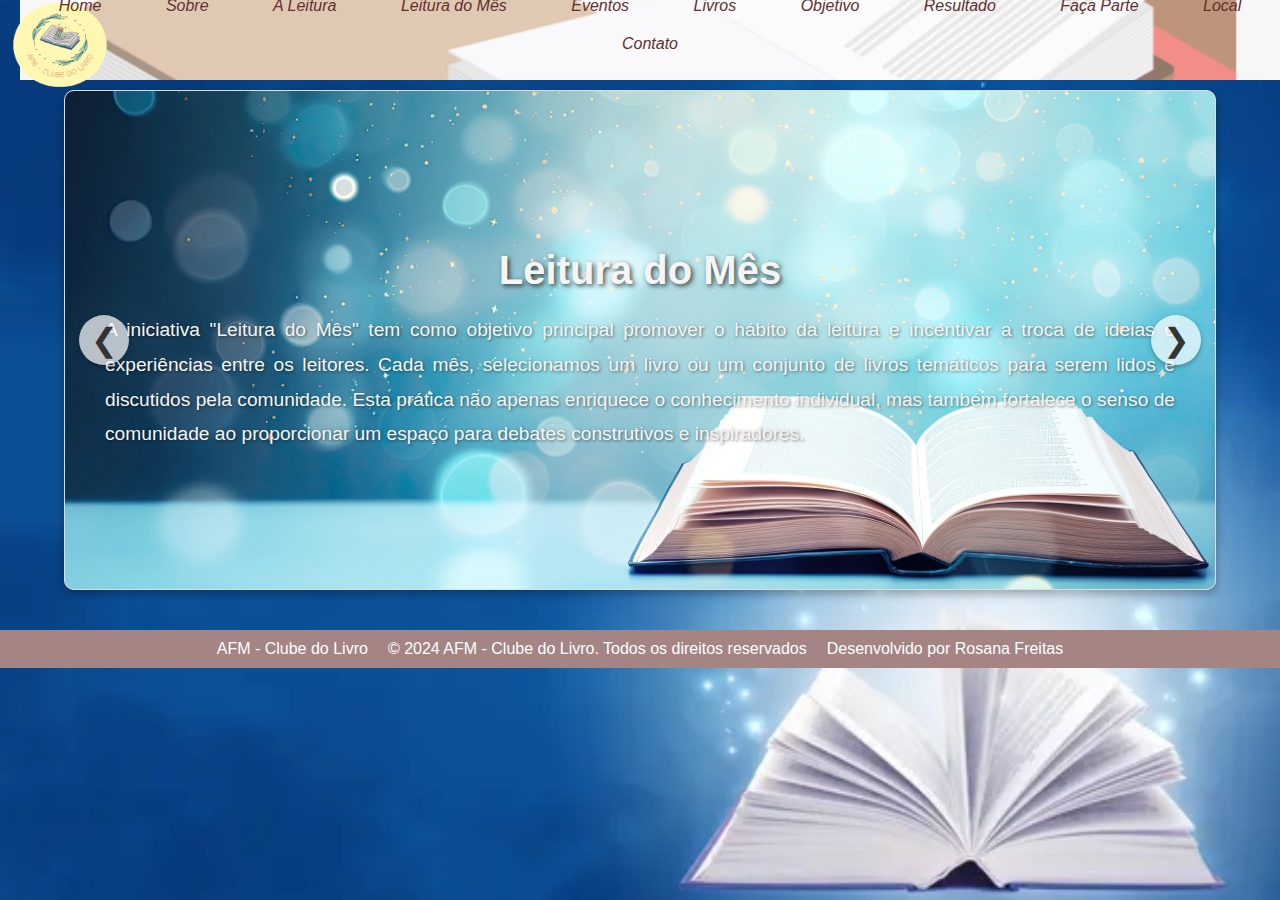
<file: leitura-do-mes.html>
<!DOCTYPE html>
<html lang="pt-br">
<head>
    <meta charset="UTF-8">
    <meta name="viewport" content="width=device-width, initial-scale=1.0">
    <title>AFM - Leitura do Mês</title>
    <link rel="stylesheet" type="text/css" href="style.css"/>
    <link rel="shortcut icon" href="afm-clube-do-livro-logo.ico">

    <style>


      /* Estilo para o conteúdo */

  * {
      margin: 0;
      padding: 0;
      box-sizing: border-box;
  }

  body{

      background-image: url(livro-azul.jpg);
      background-repeat: no-repeat;
      background-position: center;
      background-size: cover;
      margin: 0;
      padding: 0;
      display: flex;
      flex-direction: column;
      min-height: 100vh;
  

  }
     
  /* Estilos básicos do corpo */
body {
    font-family: Arial, sans-serif;
    padding: 20px;
}

/* Estilo geral para o carrossel */
.carousel {
    position: relative;
    max-width: 90%; /* Largura máxima do carrossel */
    height: 500px; /* Altura aumentada */
    margin: 40px auto; /* Centraliza o carrossel */
    overflow: hidden; /* Esconde o conteúdo que sai do contêiner */
    border-radius: 10px; /* Borda arredondada */
    box-shadow: 0 4px 10px rgba(0, 0, 0, 0.3); /* Adiciona uma sombra suave */
    background-color: rgba(255, 255, 255, 0.8); /* Fundo semitransparente */
}

/* Contêiner interno do carrossel */
.carousel-inner {
    display: flex;
    transition: transform 0.5s ease-in-out; /* Transição suave ao mudar slides */
    height: 100%; /* Garante que os slides ocupem toda a altura do carrossel */
}

/* Cada slide do carrossel */
.carousel-item {
    flex: 0 0 100%; /* Cada slide ocupa 100% da largura do carrossel */
    box-sizing: border-box; /* Inclui padding e border no cálculo da largura */
    padding: 40px; /* Espaçamento interno maior */
    text-align: center; /* Centraliza o texto */
    border: 1px solid #ddd; /* Borda sutil */
    border-radius: 10px; /* Arredonda os cantos dos slides */
    height: 100%; /* Garante que o slide ocupe toda a altura disponível */
    display: flex; /* Flexbox para centralizar conteúdo */
    flex-direction: column;
    justify-content: center;
    align-items: center;
    color: whitesmoke; /* Texto em branco para contraste */
    background-size: cover; /* A imagem cobre todo o slide */
    background-position: center; /* Centraliza a imagem */
    background-repeat: no-repeat; /* Evita repetição */
}

/* Imagem de fundo para cada slide */
.carousel-item:nth-child(1) {
    background-image: url("livro-em-cima-da-mesa.jpg"); 
}

.carousel-item:nth-child(2) {
    background-image: url("livro-e-maca.jpg");
}

.carousel-item:nth-child(3) {
    background-image: url("candle-book2.jpg");
}

/* Títulos e textos mais visíveis */
.carousel-item h2 {
    margin: 20px 0;
    font-size: 2.5rem; /* Título maior */
    font-weight: bold;
    text-shadow: 2px 2px 5px rgba(0, 0, 0, 0.7); /* Adiciona sombra ao texto */
}

.carousel-item p {
    font-size: 1.2rem; /* Aumenta o tamanho do texto */
    line-height: 1.8; /* Espaçamento entre linhas maior */
    text-shadow: 1px 1px 3px rgba(0, 0, 0, 0.5); /* Sombra suave para o texto */
    text-align: justify;
}


/* Botões de controle do carrossel */
.carousel-control-prev,
.carousel-control-next {
    position: absolute;
    top: 50%; /* Centraliza verticalmente */
    transform: translateY(-50%); /* Ajusta o alinhamento */
    font-size: 2rem; /* Aumenta o tamanho dos ícones */
    color: #333; /* Cor dos botões */
    background: rgba(255, 255, 255, 0.7); /* Fundo semitransparente */
    border-radius: 50%; /* Forma circular */
    width: 50px; /* Botões maiores */
    height: 50px;
    display: flex;
    align-items: center;
    justify-content: center;
    cursor: pointer;
    text-decoration: none;
    box-shadow: 0 2px 5px rgba(0, 0, 0, 0.3); /* Sombra sutil */
}

/* Botão anterior */
.carousel-control-prev {
    left: 15px; /* Distância maior da borda esquerda */
}

/* Botão próximo */
.carousel-control-next {
    right: 15px; /* Distância maior da borda direita */
}

/* Botões ao serem clicados */
.carousel-control-prev:hover,
.carousel-control-next:hover {
    background: #333; /* Fundo escuro ao passar o mouse */
    color: #fff; /* Ícone branco para contraste */
    transition: background 0.3s ease;
}


     
  </style>

  </style>
      
  
  

</head>

<body class="sobre">
    <!-- Conteúdo do cabeçalho - logo, menu, etc. -->

  <header class="banner">

      <img src="AFM - clube-do-livro-logo.png" alt="Logotipo AFM Clube do Livro" class="logo">
      
      
      <nav class="menu">
      
          <ul>
            <li><a href="index.html">Home</a></li>
            <li><a href="sobre.html">Sobre</a></li>
            <li><a href="a-leitura.html">A Leitura</a></li>
<li class="dropdown">
    <a href="leitura-do-mes.html">Leitura do Mês</a>
    <ul class="dropdown-menu">
        <li><a href="leitura-julho-2024.html">Julho 2024</a>
            <ul class="dropdown-right">
                <li><a href="descricao-evento.html">Descrição do Evento</a></li>
                <li><a href="livros/Sinopses.html">Livros/Sinópses</a></li>
                <li><a href="trailers.html">Trailers</a></li>
                <li><a href="resultado.html">Resultado</a></li>
            </ul>
        </li>
        <li><a href="leitura-dezembro-2024.html">Dezembro 2024</a>
            <ul class="dropdown-right">
                <li><a href="descricao-evento.html">Descrição do Evento</a></li>
                <li><a href="livros/Sinopses.html">Livros/Sinópses</a></li>
                <li><a href="trailers.html">Trailers</a></li>
                <li><a href="resultado.html">Resultado</a></li>
            </ul>
        </li>
    </ul>
</li>
<li><a href="eventos.html">Eventos</a></li>

            <li><a href="livros.html">Livros</a></li>
            <li><a href="objetivo.html">Objetivo</a></li>
            <li><a href="resultado.html">Resultado</a></li>
            <li><a href="faca-parte.html">Faça Parte</a></li>
            <li><a href="local.html">Local</a></li>
            <li><a href="contato.html">Contato</a></li>
          </ul>
        </nav>

  </header>

      <!-- Carrossel -->
      <div class="carousel">
        <div class="carousel-inner">
            <!-- Slides -->
            <div class="carousel-item">
                <h2>Leitura do Mês</h2>
                <p>A iniciativa "Leitura do Mês" tem como objetivo principal promover o hábito da leitura e incentivar a troca de ideias e experiências entre os leitores. Cada mês, selecionamos um livro ou um conjunto de livros temáticos para serem lidos e discutidos pela comunidade. Esta prática não apenas enriquece o conhecimento individual, mas também fortalece o senso de comunidade ao proporcionar um espaço para debates construtivos e inspiradores.</p>
            </div>
            <div class="carousel-item">
                <h2>Como funciona?</h2>
                <p><strong>1. Seleção do livro: </strong>No início de cada mês, é escolhido um livro ou uma coleção de livros que se alinhem com um tema específico. Esta seleção é baseada em recomendações dos leitores, novidades literárias, clássicos da literatura ou obras que abordem tópicos relevantes.</p>
                <p><strong>2. Leitura conjunta: </strong>Durante o mês, todos os participantes são incentivados a ler o livro selecionado. Para facilitar a organização, pode haver um cronograma sugerido, dividindo a leitura em partes semanais.</p>
                <p><strong>3. Discussões e debates: </strong>Ao longo do mês, são promovidos encontros (presenciais ou virtuais) para discutir as impressões, reflexões e críticas sobre a obra. Esses encontros são uma excelente oportunidade para trocar ideias, aprender diferentes perspectivas e aprofundar o entendimento sobre o conteúdo lido.</p>
                <p><strong>4. Atividades complementares: </strong>Além das discussões, podem ser realizadas atividades complementares como palestras com autores, oficinas de escrita, desafios literários e a criação de resenhas e sinopses pelos participantes.</p>
            </div>
            <div class="carousel-item">
                <h2>Benefício da leitura do mês</h2>
                <p><strong>1. Incentivo à Leitura: </strong>Ao participar da "Leitura do Mês", você está se comprometendo a manter um hábito de leitura regular, o que é essencial para o desenvolvimento intelectual e emocional.</p>
                <p><strong>2. Comunidade literária: </strong>A iniciativa cria uma rede de leitores que compartilham interesses comuns, fortalecendo laços sociais e culturais.</p>
                <p><strong>3. Diversidade de gêneros: </strong>A cada mês, novos gêneros e autores são introduzidos, ampliando o repertório literário dos participantes.</p>
                <p><strong>4. Desenvolvimento crítico: </strong>As discussões e debates ajudam a desenvolver habilidades críticas e analíticas, além de promover a empatia ao entender diferentes pontos de vista.</p>
            </div>
        </div>
        <!-- Controles -->
        <a class="carousel-control-prev" href="#" role="button" onclick="prevSlide()">&#10094;</a>
        <a class="carousel-control-next" href="#" role="button" onclick="nextSlide()">&#10095;</a>
    </div>
    

    <script src="scripts.js"></script>
</body>
</html>

  
    
    <footer>
        <!--conteúdo do rodapé-->

    <div class="footer-content">
        <p>AFM - Clube do Livro</p>
        <p>&copy; 2024 AFM - Clube do Livro. Todos os direitos reservados</p>
        <p>Desenvolvido por Rosana Freitas</p>

    </div>

    </footer>
     
</body>
</html>
</file>
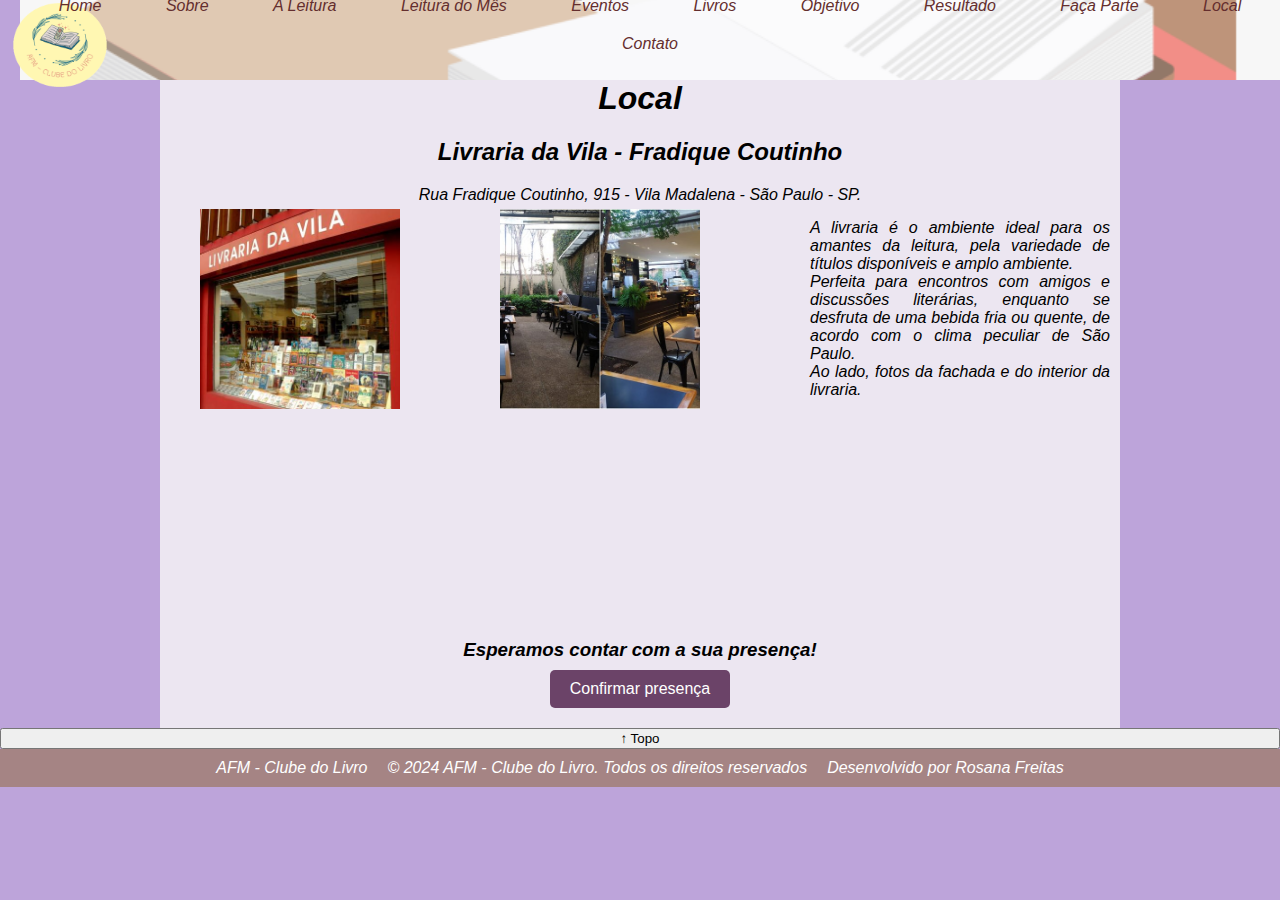
<file: local.html>
<!DOCTYPE html>
<html lang="pt-br">
<head>
    <meta charset="UTF-8">
    <meta name="viewport" content="width=device-width, initial-scale=1.0">
    <title>AFM - Local</title>
    <link rel="stylesheet" type="text/css" href="style.css"/>
    <link rel="shortcut icon" href="afm-clube-do-livro-logo.ico">

   <style>
    body {
        font-family: 'Gill Sans', 'Gill Sans MT', Calibri, 'Trebuchet MS', sans-serif;
        margin: 0;
        padding: 0;
        font-style: italic;
        background-color: rgb(189, 164, 218);
    }

    .container1 {
        max-width: 1000px;
        margin: 0 auto;
        padding: 20px;
        background-color: rgb(236, 230, 241);

        
    }

    h1, h2, h3 {
        text-align: center;
    margin-top: 10px;
        
    }

   
    p {
        text-align: center;
        margin-bottom: 5px;
    }

    .container2 {
        
        display: grid;
        grid-template-columns: repeat(3, 300px);
        gap: -20px;
        margin-left: 20px;
        

        
    }
    
    .coluna1, .coluna2 {
        width: 200px;
        height: 200px;
        background-color: #f0f0f0;
    }

    .coluna1 {
        overflow: hidden;
        position: relative;
    }
    .coluna1 img {
        width: 100%;
        height: 100%;
        object-fit: cover;
        position: absolute;
    }

    .coluna3 {
        width: 300px;
        height: 200px;
        padding: 10px;
        

    }

    .coluna3 p {
        text-align: justify;
       margin: 0;
        
    }

    .map-container {
        margin-top: 20px;
        width: 200px;
        height: 200px;
        border: none;
        margin: auto;
    }

    .meu-botao {
    position: relative;
    margin-top: -20px;
    margin-bottom: 0px;
    background-color:rgb(107, 67, 104);
    color: #FFFFFF;
    border: none;
    padding: 10px 20px;
    font-size: 16px;
    cursor: pointer;
    border-radius: 5px;
    transition: background-color 0.3s ease;
    
    
}

.meu-botao:hover {
    background-color: #0056b3;
}

.back-to-top {
    display: none; /*esconde o botão por padrão */
    position: fixed;
    bottom: 20px;
    right: 20px;
    z-index: 99; 
    font-size: 18px;
    background-color: #555;
    color: white;
    border: none;
    outline: none;
    cursor: pointer;
    padding: 10px;
    transition: 0.3s;
}

.back-to-top:hover {
    background-color: #333;
}

   </style>

</head>
<body class="sobre">
      <!-- Conteúdo do cabeçalho - logo, menu, etc. -->

    <header class="banner">

        <img src="AFM - clube-do-livro-logo.png" alt="Logotipo AFM Clube do Livro" class="logo">
        
        
        <nav class="menu">
        
            <ul>
              <li><a href="index.html">Home</a></li>
              <li><a href="sobre.html">Sobre</a></li>
              <li><a href="a-leitura.html">A Leitura</a></li>
              <li><a href="leitura-do-mes.html">Leitura do Mês</a></li>
              <li><a href="eventos.html">Eventos</a></li>
              <li><a href="livros.html">Livros</a></li>
              <li><a href="objetivo.html">Objetivo</a></li>
              <li><a href="resultado.html">Resultado</a></li>
              <li><a href="faca-parte.html">Faça Parte</a></li>
              <li><a href="local.html">Local</a></li>
              <li><a href="contato.html">Contato</a></li>
            </ul>
          </nav>

    </header>

   <div class="container1">
    <h1>Local</h1>
    <h2>Livraria da Vila - Fradique Coutinho</h2>
    <p>Rua Fradique Coutinho, 915 - Vila Madalena - São Paulo - SP.
    </p>

   <div class="container2">
    <div class="coluna1"><img src="livraria-da-vila-da-vila-madalena-credito-divulgacao-15.jpeg" alt=""></div>
    <div class="coluna1"><img src="68828_livraria-da-vila.jpg" alt="Interior da livraria"> </div>
    <div class="coluna3">
        <p>A livraria é o ambiente ideal para os amantes da leitura, pela variedade de títulos disponíveis e amplo ambiente.</p>
        <p>Perfeita para encontros com amigos e discussões literárias, enquanto se desfruta de uma bebida fria ou quente, de acordo com o clima peculiar de São Paulo.</p>
        <p>Ao lado, fotos da fachada e do interior da livraria.</p>

    </div>
   </div>

    <div class="map-container">
        <iframe 
        src="https://www.google.com/maps/embed?pb=!1m18!1m12!1m3!1d234064.19267354364!2d-46.97778781328125!3d-23.55935489999999!2m3!1f0!2f0!3f0!3m2!1i1024!2i768!4f13.1!3m3!1m2!1s0x94ce579870032e09%3A0xef806ae775c4c102!2sLivraria%20da%20Vila%20-%20Fradique%20Coutinho!5e0!3m2!1spt-BR!2sbr!4v1719547452400!5m2!1spt-BR!2sbr" width="200" height="200" style="border:0;" allowfullscreen="" loading="lazy" referrerpolicy="no-referrer-when-downgrade"></src=>
        </iframe>
    </div>

    <h3>Esperamos contar com a sua presença!</h3>

    <div style="text-align: center;">
        <button class="meu-botao">Confirmar presença</button>
    </div>

   </div>


<button id="backToTopBtn" class="back-tot-top">↑ Topo</button>
   
   
    <footer>
        <!--conteúdo do rodapé-->

    <div class="footer-content">
        <p>AFM - Clube do Livro</p>
        <p>&copy; 2024 AFM - Clube do Livro. Todos os direitos reservados</p>
        <p>Desenvolvido por Rosana Freitas</p>

    </div>

    </footer>

    <!--JavaScript para rolar para o topo-->
    <script>
        var backToTopBtn = document.getElementById("backToTopBtn");
    
        window.onscroll = function() {
            scrollFunction();
        };
    
        function scrollFunction() {
            if (document.body.scrollTop > 20 || document.documentElement.scrollTop > 20) {
                backToTopBtn.style.display = "block";
            } else {
                backToTopBtn.style.display = "none";
            }
        }
    
        backToTopBtn.onclick = function() {
            document.body.scrollTop = 0;
            document.documentElement.scrollTop = 0;
        };
    </script>
    

</body>
</html>
</file>
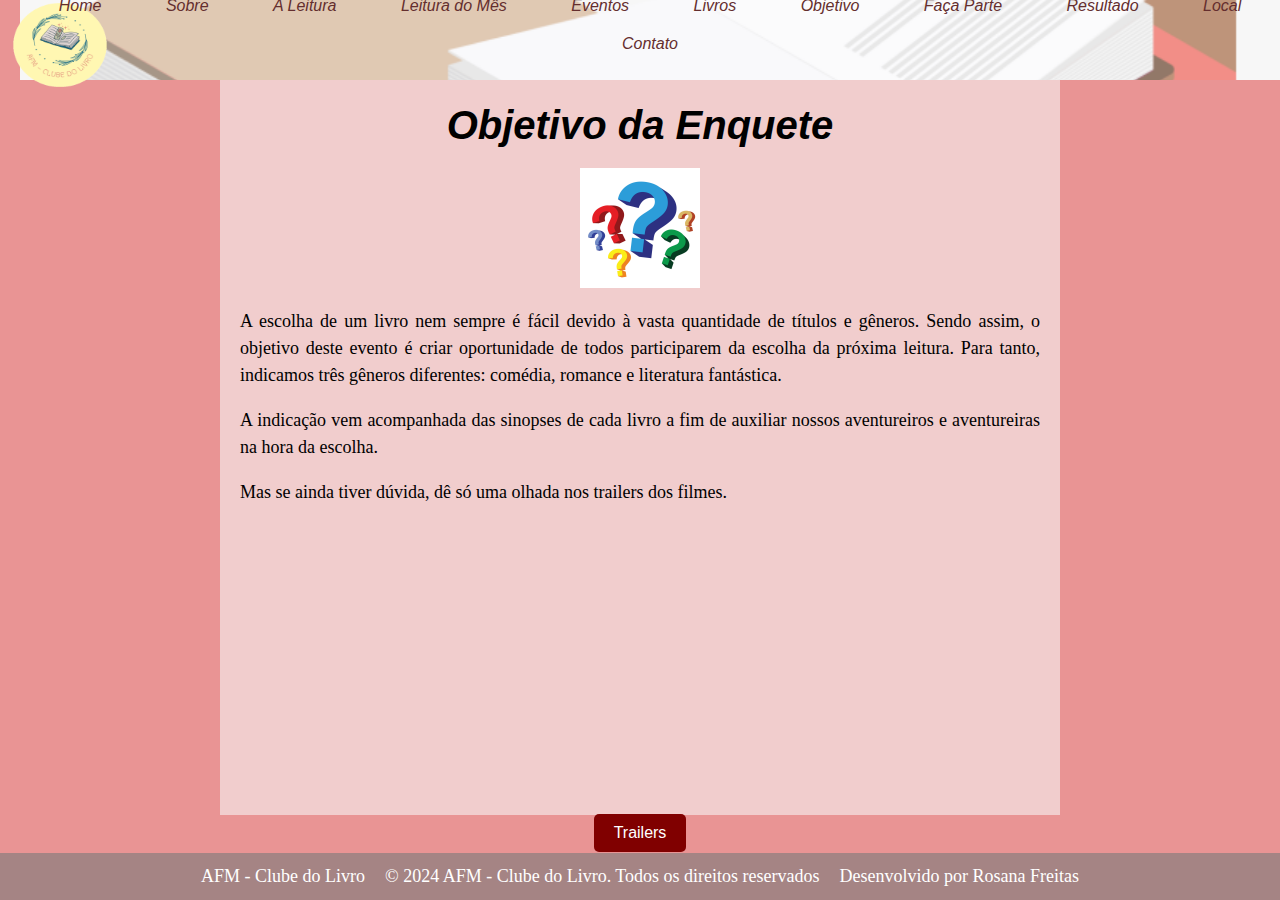
<file: objetivo.html>
<!DOCTYPE html>
<html lang="pt-br">
<head>
    <meta charset="UTF-8">
    <meta name="viewport" content="width=device-width, initial-scale=1.0">
    <title>AFM - Objetivo</title>
    <link rel="stylesheet" type="text/css" href="style.css"/>
    <link rel="shortcut icon" href="afm-clube-do-livro-logo.ico">

    <style>
        /* Estilos para o conteúdo */

        body {
            background-color: rgb(233, 148, 148);
        }

        .content {
            background-color: #f1cdcd;
           max-width: 800px;
           margin: 0 auto;
           padding: 20px;
        }

        h2 {
            font-size: 40px;
            font-style: italic;
            font-family: 'Gill Sans', 'Gill Sans MT', Calibri, 'Trebuchet MS', sans-serif;
            text-align: center;
            margin-bottom: 10px;
        }

        p {
            font-size: 18px;
            line-height: 1.5;
            text-align: justify;
        }

        .content img {
            display: block;
            max-width: 15%;
            margin: 20px auto;
            
        }

        .zoom-image {
            transition: transform 0.3s ease;
        }

        .zoom-image:hover {
            transform:scale(1.2);
        }

    .meu-botao-link button {
    position: relative;
    bottom: 1px;
    background-color:maroon;
    color: #FFFFFF;
    border: none;
    padding: 10px 20px;
    font-size: 16px;
    cursor: pointer;
    border-radius: 5px;
    transition: background-color 0.3s ease;
    
}

.meu-botao-link button:hover {
    background-color: #0056b3;
}
        
    </style>

</head>
<body class="sobre">
      <!-- Conteúdo do cabeçalho - logo, menu, etc. -->

    <header class="banner">

        <img src="AFM - clube-do-livro-logo.png" alt="Logotipo AFM Clube do Livro" class="logo">
        
        
        <nav class="menu">
        
            <ul>
              <li><a href="index.html">Home</a></li>
              <li><a href="sobre.html">Sobre</a></li>
              <li><a href="a-leitura.html">A Leitura</a></li>
              <li><a href="leitura-do-mes.html">Leitura do Mês</a></li>
              <li><a href="eventos.html">Eventos</a></li>
              <li><a href="livros.html">Livros</a></li>
              <li><a href="objetivo.html">Objetivo</a></li>
              <li><a href="faca-parte.html">Faça Parte</a></li>
              <li><a href="resultado.html">Resultado</a></li>
              <li><a href="local.html">Local</a></li>
              <li><a href="contato.html">Contato</a></li>
            </ul>
          </nav>

    </header>

    <div class="content">
        <h2>Objetivo da Enquete</h2>
        <div class="imagem">
            <img src="question.marks.jpg" alt="Pontos de interrogação" class="zoom-image">
        </div>
    
        <p>A escolha de um livro nem sempre é fácil devido à vasta quantidade de títulos e gêneros. Sendo assim, o objetivo deste evento é criar oportunidade de todos participarem da escolha da próxima leitura. Para tanto, indicamos três gêneros diferentes: comédia, romance e literatura fantástica.</p>
        <p>A indicação vem acompanhada das sinopses de cada livro a fim de auxiliar nossos aventureiros e aventureiras na hora da escolha.</p>
        <p>Mas se ainda tiver dúvida, dê só uma olhada nos trailers dos filmes.</p>
    </div>

    <div style="text-align: center;">
        <a href="trailers.html" class="meu-botao-link">
        <button type="button">Trailers</button></a>
        
    </div>

    <footer>
        <!--conteúdo do rodapé-->

    <div class="footer-content">
        <p>AFM - Clube do Livro</p>
        <p>&copy; 2024 AFM - Clube do Livro. Todos os direitos reservados</p>
        <p>Desenvolvido por Rosana Freitas</p>

    </div>

    </footer>

</body>
</html>
</file>
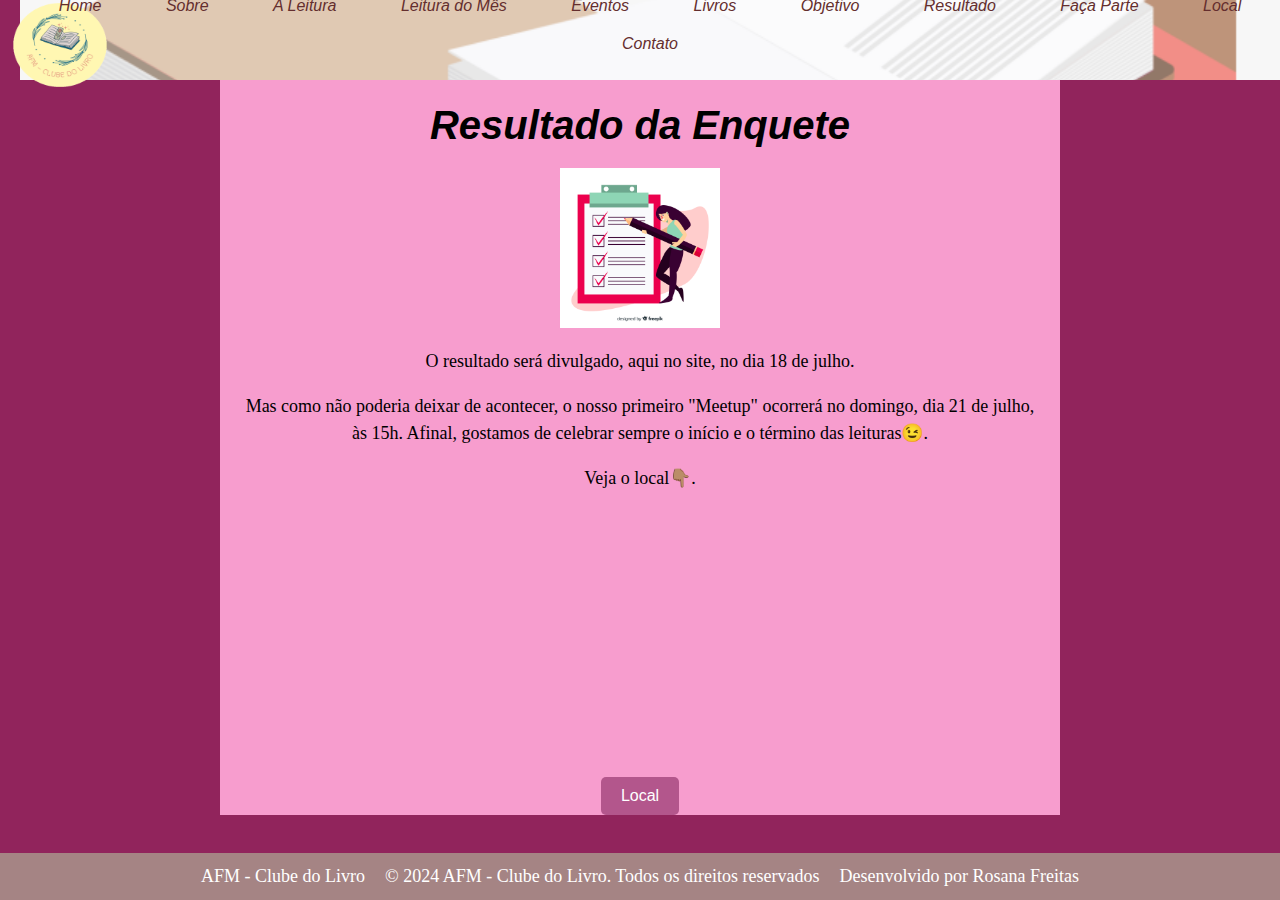
<file: resultado.html>
<!DOCTYPE html>
<html lang="pt-br">
<head>
    <meta charset="UTF-8">
    <meta name="viewport" content="width=device-width, initial-scale=1.0">
    <title>AFM - Resultado</title>
    <link rel="stylesheet" type="text/css" href="style.css"/>
    <link rel="shortcut icon" href="afm-clube-do-livro-logo.ico">

<style>

        /* Estilos para o conteúdo */

        body {
            background-color: rgb(145, 36, 92);
        }

        .content {
            background-color: #f79dce;
           max-width: 800px;
           margin: 0 auto;
           padding: 20px;
        }

        h2 {
            font-size: 40px;
            font-style: italic;
            font-family: 'Gill Sans', 'Gill Sans MT', Calibri, 'Trebuchet MS', sans-serif;
            text-align: center;
            margin-bottom: 10px;
        }

        p {
            font-size: 18px;
            line-height: 1.5;
            text-align: center;
        }

        .content img {
            display: block;
            max-width: 20%;
            margin: 20px auto;
            
        }

        .zoom-image {
            transition: transform 0.3s ease;
        }

        .zoom-image:hover {
            transform:scale(1.2);
        }
        
    .meu-botao {
    position: relative;
    bottom: 38px;
    background-color:rgb(179, 86, 140);
    color: #FFFFFF;
    border: none;
    padding: 10px 20px;
    font-size: 16px;
    cursor: pointer;
    border-radius: 5px;
    transition: background-color 0.3s ease;
    
}

.meu-botao:hover {
    background-color: #0056b3;
} 

</style>
   
<script>
    function irParaLocal() {
        window.location.href = 'local.html';
    }
</script>

</head>
<body class="sobre">
      <!-- Conteúdo do cabeçalho - logo, menu, etc. -->

    <header class="banner">

        <img src="AFM - clube-do-livro-logo.png" alt="Logotipo AFM Clube do Livro" class="logo">
        
        
        <nav class="menu">
        
            <ul>
              <li><a href="index.html">Home</a></li>
              <li><a href="sobre.html">Sobre</a></li>
              <li><a href="a-leitura.html">A Leitura</a></li>
              <li><a href="leitura-do-mes.html">Leitura do Mês</a></li>
              <li><a href="eventos.html">Eventos</a></li>
              <li><a href="livros.html">Livros</a></li>
              <li><a href="objetivo.html">Objetivo</a></li>
              <li><a href="resultado.html">Resultado</a></li>
              <li><a href="faca-parte.html">Faça Parte</a></li>
              <li><a href="local.html">Local</a></li>
              <li><a href="contato.html">Contato</a></li>
            </ul>
          </nav>

    </header>

    <div class="content">
        <h2>Resultado da Enquete</h2>
        <div class="imagem">
            <a href="enquete-resultado-pagina-oculta.html">
                <img src="resultado-enquete.jpg" alt="Imagem de resultado da enquete" class="zoom-image">
            </a>
        </div>
    
        <p>O resultado será divulgado, aqui no site, no dia 18 de julho.</p>
        <p>Mas como não poderia deixar de acontecer, o nosso primeiro "Meetup" ocorrerá no domingo, dia 21 de julho, às 15h. Afinal, gostamos de celebrar sempre o início e o término das leituras😉.</p>
        <p>Veja o local👇🏽. </p>
    </div>

    <div style="text-align: center;">
        <button class="meu-botao" onclick="irParaLocal()">Local</button>
    </div>


    <footer>
        <!--conteúdo do rodapé-->

    <div class="footer-content">
        <p>AFM - Clube do Livro</p>
        <p>&copy; 2024 AFM - Clube do Livro. Todos os direitos reservados</p>
        <p>Desenvolvido por Rosana Freitas</p>

    </div>

    </footer>

</body>
</html>
</file>
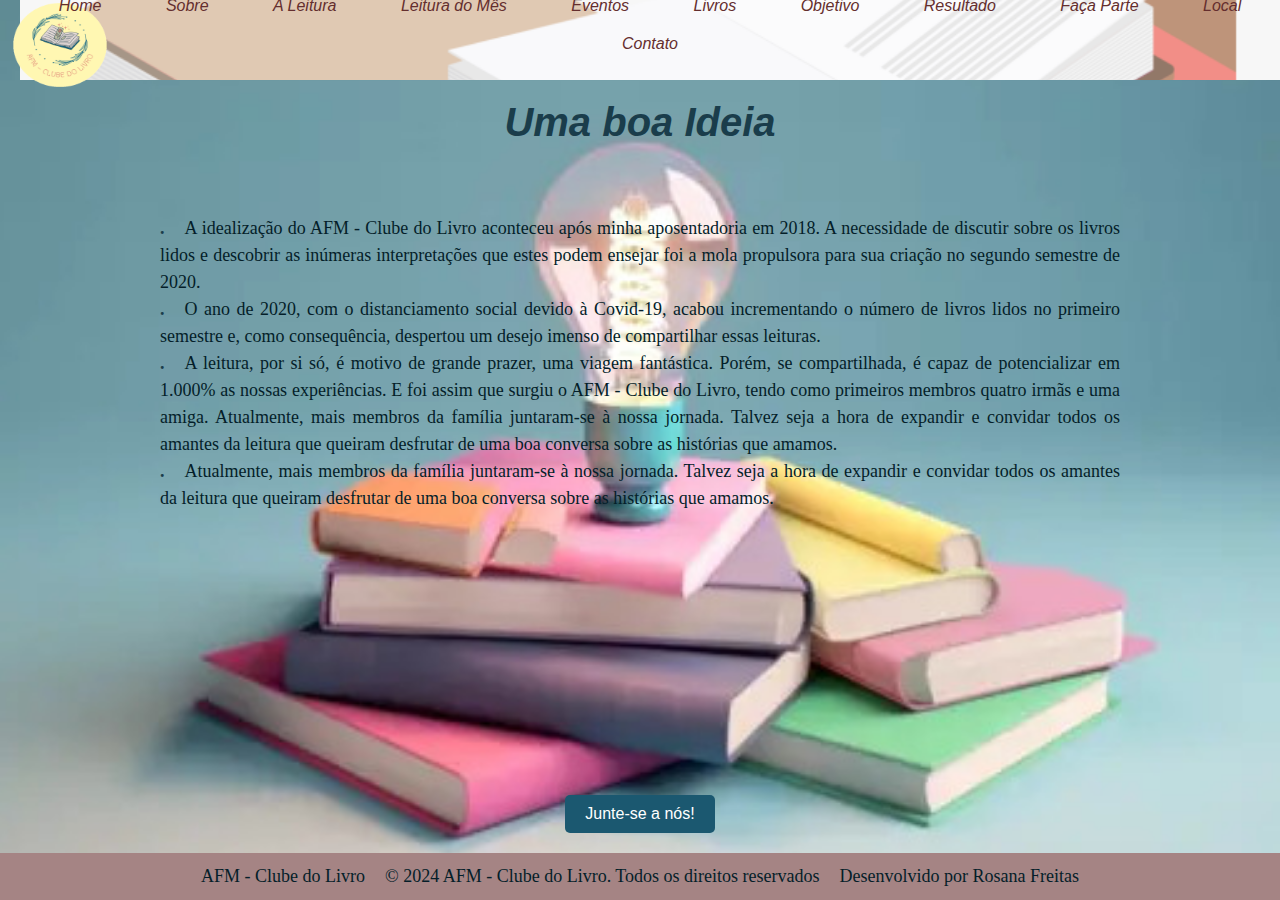
<file: sobre.html>
<!DOCTYPE html>
<html lang="pt-br">
<head>
    <meta charset="UTF-8">
    <meta name="viewport" content="width=device-width, initial-scale=1.0">
    <title>AFM - Sobre</title>
    <link rel="stylesheet" type="text/css" href="style.css"/>
    <link rel="shortcut icon" href="afm-clube-do-livro-logo.ico">


    <style>

        /* Estilo para o conteúdo */

    * {
        margin: 0;
        padding: 0;
        box-sizing: border-box;
    }

    body{

        background-image: url("color-books-and-a-3d-light-bulb-icon-image.jpg");
        background-repeat: no-repeat;
        background-position: center;
        background-size: cover;
        margin: 0;
        padding: 0;
        display: flex;
        flex-direction: column;
        min-height: 100vh;

    

    }
       
    .content {
        
           
           max-width: 1000px;
           padding: 10px;
           margin: auto;
           align-items: flex-end;
           height: 400px;
        
        }

          h2 {
            font-size: 40px;
            font-style: italic;
            color: rgb(26, 61, 75);
            font-family: 'Gill Sans', 'Gill Sans MT', Calibri, 'Trebuchet MS', sans-serif;
            text-align: center;
            padding: 50px;
            margin: auto;
        }

        p {
            font-size: 18px;
            color: rgb(4, 30, 41);
            line-height: 1.5;
            text-align: justify;
        }

        .with-marker::before {
            content: ".";
            color: rgb(26, 61, 75);
            font-weight: bold;
            margin-right: 20px;
        }

        .meu-botao {
    position: relative;
    bottom: 20px;
    background-color:rgb(27, 88, 112);
    color: #FFFFFF;
    border: none;
    padding: 10px 20px;
    font-size: 16px;
    cursor: pointer;
    border-radius: 5px;
    transition: background-color 0.3s ease;
    
}

.meu-botao:hover {
    background-color: #0056b3;
}
       
    </style>

    </style>
        



</head>
<body class="sobre">
      <!-- Conteúdo do cabeçalho - logo, menu, etc. -->

    <header class="banner">

        <img src="AFM - clube-do-livro-logo.png" alt="Logotipo AFM Clube do Livro" class="logo">
        
        
        <nav class="menu">
        
            <ul>
              <li><a href="index.html">Home</a></li>
              <li><a href="sobre.html">Sobre</a></li>
              <li><a href="a-leitura.html">A Leitura</a></li>
              <li><a href="leitura-do-mes.html">Leitura do Mês</a></li>
              <li><a href="eventos.html">Eventos</a></li>
              <li><a href="livros.html">Livros</a></li>
              <li><a href="objetivo.html">Objetivo</a></li>
              <li><a href="resultado.html">Resultado</a></li>
              <li><a href="faca-parte.html">Faça Parte</a></li>
              <li><a href="local.html">Local</a></li>
              <li><a href="contato.html">Contato</a></li>
            </ul>
          </nav>

    </header>

    <h2>Uma boa Ideia</h2>

    <div class="content">
        
        <div class="imagem">
            
        </div>
    
        <p class="with-marker">A idealização do AFM - Clube do Livro aconteceu após minha aposentadoria em 2018. A necessidade de discutir sobre os livros lidos e descobrir as inúmeras interpretações que estes podem ensejar foi a mola propulsora para sua criação no segundo semestre de 2020.</p>
        <p class="with-marker">O ano de 2020, com o distanciamento social devido à Covid-19, acabou incrementando o número de livros lidos no primeiro semestre e, como consequência, despertou um desejo imenso de compartilhar essas leituras.</p>
        <p class="with-marker">A leitura, por si só, é motivo de grande prazer, uma viagem fantástica. Porém, se compartilhada, é capaz de potencializar em 1.000% as nossas experiências. E foi assim que surgiu o AFM - Clube do Livro, tendo como primeiros membros quatro irmãs e uma amiga. Atualmente, mais membros da família juntaram-se à nossa jornada. Talvez seja a hora de expandir e convidar todos os amantes da leitura que queiram desfrutar de uma boa conversa sobre as histórias que amamos.</p>
        <p class="with-marker">Atualmente, mais membros da família juntaram-se à nossa jornada. Talvez seja a hora de expandir e convidar todos os amantes da leitura que queiram desfrutar de uma boa conversa sobre as histórias que amamos.</p>
    </div>

    <div style="text-align: center;">
        <a href="faca-parte.html">
        <button class="meu-botao">Junte-se a nós!</button>
        </a>
    </div>

    <footer>
        <!--conteúdo do rodapé-->

    <div class="footer-content">
        <p>AFM - Clube do Livro</p>
        <p>&copy; 2024 AFM - Clube do Livro. Todos os direitos reservados</p>
        <p>Desenvolvido por Rosana Freitas</p>

    </div>

    </footer>

</body>
</html>
</file>
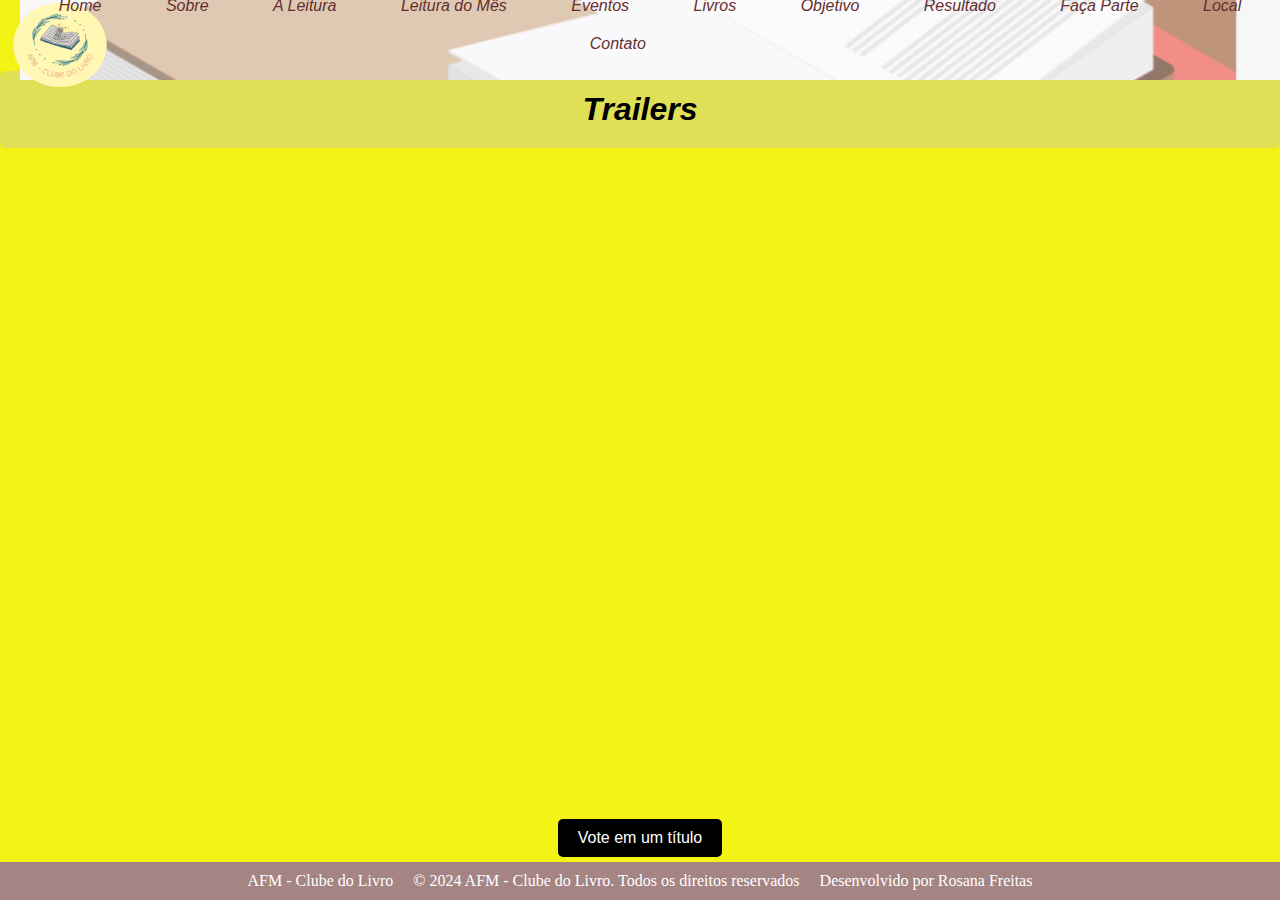
<file: trailers.html>
<!DOCTYPE html>
<html lang="pt-br">
<head>
    <meta charset="UTF-8">
    <meta name="viewport" content="width=device-width, initial-scale=1.0">
    <title>AFM - Trailers</title>
    <link rel="stylesheet" type="text/css" href="style.css"/>
    <link rel="shortcut icon" href="afm-clube-do-livro-logo.ico">

<style>

    body {
        background-color: rgb(243, 243, 21);
    }

    .colored-background {
        background-color: rgb(224, 224, 87);
        text-align: center;
        font-family: 'Gill Sans', 'Gill Sans MT', Calibri, 'Trebuchet MS', sans-serif;
        font-style: italic;
        padding: 20px;
        border-radius: 5px;
    }

    .flex-container {
        display: flex;
        align-items: stretch;
        height: 100vh;
        width: 100%;
        justify-content: space-evenly;
        }

    .video-container {
        width: 60%;
        max-height: 600px;
        padding: 10px;
        border: 2px;
        background-color:rgb(243, 243, 21) ;
        display: flex;
    
        flex-wrap: nowrap;
        align-items: center;
        
    }

    .video-container iframa {
        width: 80%;
        height: auto;
        border-radius: 10px;
    
    }

    .vote-titulo-botao {
        position: relative;
        bottom: 5px;
        background-color: black;
        color: #FFFFFF;
        border: none;
        padding: 10px 20px;
        font-size: 16px;
        cursor: pointer;
        border-radius: 5px;
        transition: background-color 0.3s ease;
        }

        .vote-titulo-botao:hover {
        background-color: #0056b3;
        }

</style>
</head>
<body class="sobre">
      <!-- Conteúdo do cabeçalho - logo, menu, etc. -->

    <header class="banner">

        <img src="AFM - clube-do-livro-logo.png" alt="Logotipo AFM Clube do Livro" class="logo">
        
        
        <nav class="menu">
        
            <ul>
              <li><a href="index.html">Home</a></li>
              <li><a href="sobre.html">Sobre</a></li>
              <li><a href="a-leitura.html">A Leitura</a></li>
              <li><a href="leitura-do-mes.html">Leitura do Mês</a></li>
              <li><a href="eventos.html">Eventos</a></li>
              <li><a href="livros.html">Livros</a></li>
              <li><a href="objetivo.html">Objetivo</a></li>
              <li><a href="resultado.html">Resultado</a></li>
              <li><a href="faca-parte.html">Faça Parte</a></li>
              <li><a href="local.html">Local</a></li>
              <li><a href="contato.html">Contato</a></li>
              <li><a href="enquete-resultado-pagina-oculta.html"></a></li>
            </ul>
          </nav>

    </header>

    <h1 class="colored-background">Trailers</h1>

    <div class="flex-container">
        <div class="video-container">
                <iframe width="450" height="315" src="https://www.youtube.com/embed/-tIk8E8Wy68?si=bHkCkSrvM4zZ2xQd" title="YouTube video player" frameborder="0" allow="accelerometer; autoplay; clipboard-write; encrypted-media; gyroscope; picture-in-picture; web-share" referrerpolicy="strict-origin-when-cross-origin" allowfullscreen></iframe>
        </div>

        <div class="video-container">
                <iframe width="450" height="315" src="https://www.youtube.com/embed/Y6XneqkfD3c?si=5MMxy77S62P7_DZT" title="YouTube video player" frameborder="0" allow="accelerometer; autoplay; clipboard-write; encrypted-media; gyroscope; picture-in-picture; web-share" referrerpolicy="strict-origin-when-cross-origin" allowfullscreen></iframe>
        </div>

        <div class="video-container">
                <iframe width="410" height="315" src="https://www.youtube.com/embed/LOeBkxlxlsI?si=T4Ck1RgaaSz0SBBS" title="YouTube video player" frameborder="0" allow="accelerometer; autoplay; clipboard-write; encrypted-media; gyroscope; picture-in-picture; web-share" referrerpolicy="strict-origin-when-cross-origin" allowfullscreen></iframe>
        </div>

    </div>

    <div style="text-align: center;">
        <button class="vote-titulo-botao">Vote em um título</button>
    </div>

    <script>
        document.addEventListener('DOMContentLoaded', function() {
            // Linkando os botões nas páginas existentes à página oculta
            document.querySelectorAll('.vote-titulo-botao').forEach(function(botao) {
                botao.addEventListener('click', function() {
                    window.location.href = 'enquete-resultado-pagina-oculta.html';
                });
            });
        });
    </script>


    <footer>
        <!--conteúdo do rodapé-->

    <div class="footer-content">
        <p>AFM - Clube do Livro</p>
        <p>&copy; 2024 AFM - Clube do Livro. Todos os direitos reservados</p>
        <p>Desenvolvido por Rosana Freitas</p>

    </div>

    </footer>

</body>
</html>
</file>
<file: style.css>
/* Geral */
body, html {
  height: 100%;
  margin: 0;
  display: flex;
  flex-direction: column;
}

.container {
  display: flex;
  flex-direction: column;
  min-height: 100vh;
}

.content {
  flex: 1;
}



  .menu {
    margin-left: 20px; /*alinha menu à direita */
    font-family: 'Gill Sans', 'Gill Sans MT', Calibri, 'Trebuchet MS', sans-serif;
    font-style: italic;
  }

  .header-inicial { 
    display: flex; /* cria um container flex */
    align-items: center /*alinha verticalmente no centro */
  }
  .home .logo img {

    float: left; /* alinha logotipo à esquerda */
    width: 150px; /*define a largura */
    height: auto; /* mantém a proporção original */
  }

  /* citação da home */
  .home .flex-container p {
    text-align: center;
    margin-top: 120px;
    font-size: large;
    font-family: Verdana, Geneva, Tahoma, sans-serif;
    font-style: italic;
  }

  .home .p {
    font-size:large;
    font-family: Verdana, Geneva, Tahoma, sans-serif;
    font-style: italic;
  }

  /* footer */
  footer {
    background-color: #a58484;
    color: #fff;
    text-align: center;
    padding: 10px 0;
    width: 100%;
        
  }

  .footer-content {
    display: flex;
    justify-content: center;
    gap: 20px; /*espaço entre os itens */
  }

  .footer-content p {
    margin: 0;
  }

  /* Estilo menu demais páginas */

  body.sobre {
    padding: 0px;
    margin: 0;
  }

 .banner {
    padding: 0;
    margin-top: 0;
    text-align: center;
    font-family: 'Lucida Sans', 'Lucida Sans Regular', 'Lucida Grande', 'Lucida Sans Unicode', Geneva, Verdana, sans-serif;
    position: relative;
    display: flex;
    align-items: center;
    justify-content: center;
    height: 50px;
 }

 /* adiciona a imagem de fundo ao menu específico da página sobre */
 .sobre .banner .menu {
    background-image: url("imagem-livros.png");
    background-size: cover;
    background-repeat: no-repeat;
    background-position: center;
    width: 100%;
    height: 110px;
    display: flex;
    align-items: center;
    justify-content: center;
 }
 .banner .menu li {
    display: inline-block;
    margin: 0 10px;
 }

 .banner .menu li:hover {
    background-color: rgb(243, 172, 172);
    color: #fff;
 }

 .banner .menu a {
    text-decoration: none;
    color: #642e2e;
    transition: color 0.5s ease;
    
 }

 /* Estilo do logotipo no banner */

 .sobre .banner .logo {
    position: absolute;
    top: 0;
    left: 10px;
    width: 100px;
    height: 90px;
 }




/* Estilo do conteúdo */
.sobre .content {
    padding: 20px;
}


.p {
    font-size: large;
    font-family: Verdana, Geneva, Tahoma, sans-serif;
    background: linear-gradient(45deg, #f3ec78, #af4261);
    padding: 10px;
    color: #333;
    margin-bottom: 20px;
}

/* Estilos para os cards */
.cards {
  display: flex;
  flex-wrap: wrap;
  justify-content: space-around;
  margin: 20px 0;
}

.card {
  background-color: #fff;
  border: 1px solid #ddd;
  border-radius: 8px;
  box-shadow: 0 4px 8px rgba(0, 0, 0, 0.1);
  margin: 2px;
  padding: 2px;
  width: 28%;
  text-align: center;
  font-size: 10px;
}

.card img {
  max-width: 100%;
  max-height: 120px; /* Define a altura máxima */
  height: auto; /* Mantém a proporção */
  border-radius: 4px;
}


.card h3 {
  margin-top: 10px;
  color: rgb(26, 61, 75);
}

.card a {
  text-decoration: none;
  color: rgb(26, 61, 75);
  font-weight: bold;
  transition: color 0.5s ease; transform: 0.5s ease; /*Adiciona a transição*/
}

.card a:hover {
  text-decoration: underline;
  color: rgb(14, 235, 205)!important; /*Cor de destaque no hover*/
  transform: scale(1.05); /*Levemente maior no hover*/
}


/*Estilo para o botão da página oculta */
.botao-oculto {
  display: inline-block;
  padding: 10px 20px;
  background-color: #6200ea;
  color: #fff;
  text-decoration: none;
  border-radius: 4px;
  margin-top: 20px;
}

.botao-oculto:hover{
  background-color: #3700b3;
}


/* Estilos para o menu dropdown, página Leitura do Mês */
.menu ul {
  list-style: none;
  padding: 0;
  margin: 0;
}

.menu ul li {
  position: relative;
}

.menu ul li a {
  text-decoration: none;
  padding: 10px 20px;
  display: block;
  color: #333; /* Altere conforme necessário */
}

/* Dropdown principal */
.menu .dropdown:hover .dropdown-menu {
  display: block;
}

.dropdown-menu {
  display: none;
  position: absolute;
  top: 100%;
  left: 0;
  background-color: #fff; /* Cor de fundo do dropdown */
  box-shadow: 0px 4px 8px rgba(0, 0, 0, 0.1); /* Sombra para o dropdown */
  padding: 10px 0;
  z-index: 1000;
}

.dropdown-menu li {
  position: relative;
}

.dropdown-menu li a {
  padding: 8px 15px;
  white-space: nowrap; /* Impede que o texto quebre */
}

/* Dropdown-right */
.dropdown-right {
  display: none;
  position: absolute;
  top: 0;
  left: 100%; /* Faz o dropdown abrir à direita */
  background-color: #fff;
  box-shadow: 0px 4px 8px rgba(0, 0, 0, 0.1);
  padding: 10px 0;
  z-index: 1000;
}

.dropdown-menu li:hover .dropdown-right {
  display: block;
}

/* Efeitos de hover */
.menu ul li a:hover {
  background-color: #f0f0f0; /* Cor ao passar o mouse */
  color: #000;
}

/* Smartphones (até 600px) */
@media screen and (max-width: 600px) {
  .container {
    padding: 10px;
    max-width: 100%;
  }

  .benefits, .rules {
    flex-direction: column;
    align-items: center;
  }

  .benefit-card, .rule-card {
    width: 90%;
    margin-bottom: 15px;
  }

  h1 {
    font-size: 1.8rem;
  }

  .form-section {
    width: 95%;
    margin: 10px auto;
  }

  #preferences {
    flex-direction: column;
  }

  .preference-item {
    width: 100%;
  }
}

/* Tablets (601px a 900px) */
@media screen and (min-width: 601px) and (max-width: 900px) {
  .container {
    padding: 15px;
    max-width: 95%;
  }

  .benefits, .rules {
    justify-content: space-around;
  }

  .benefit-card, .rule-card {
    width: 40%;
  }
}
</file>
